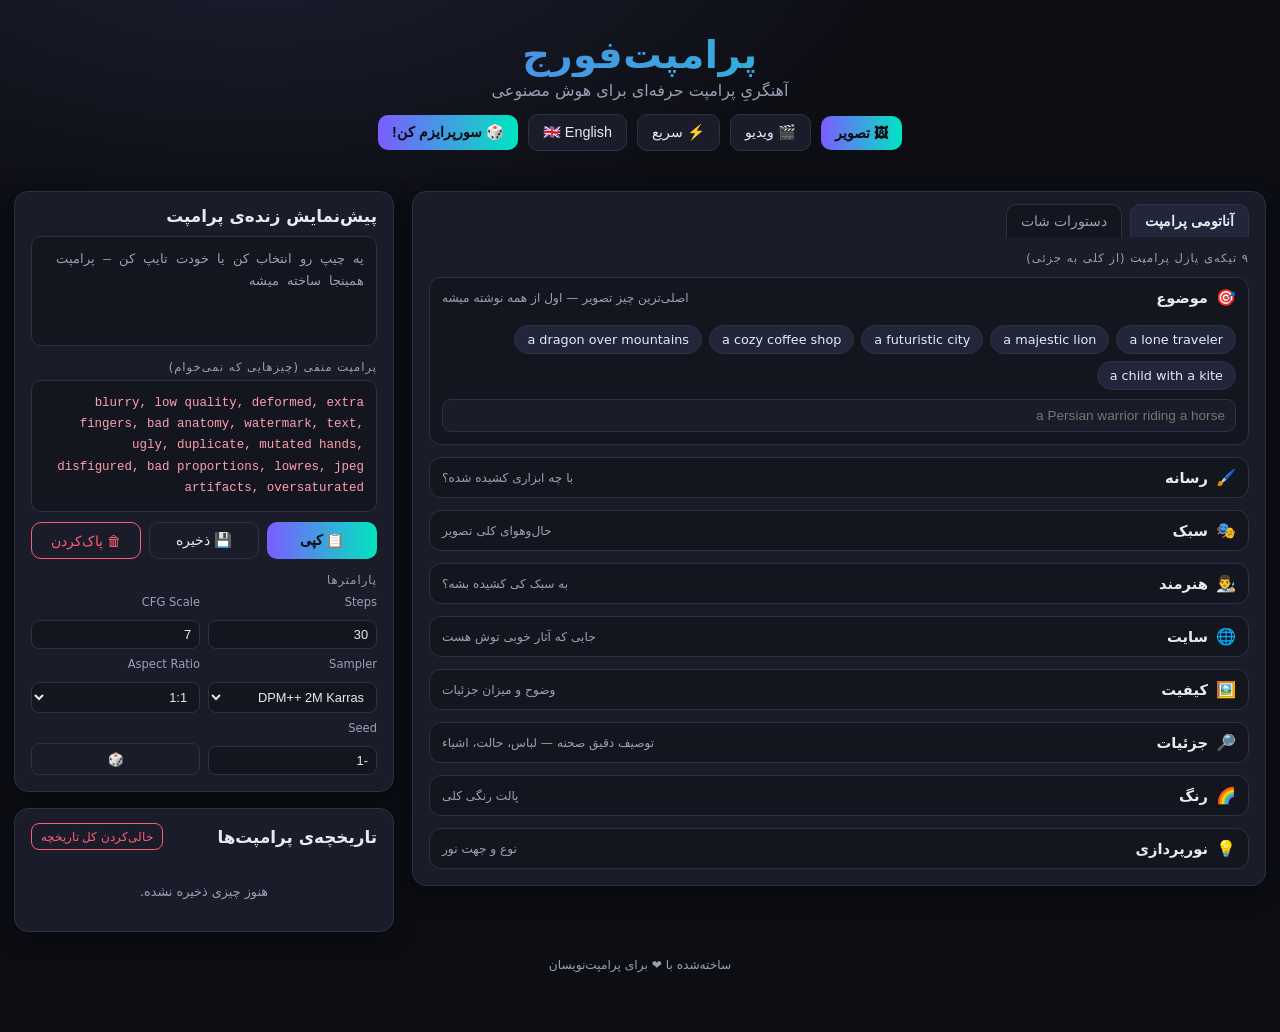
<file: index.html>
<!DOCTYPE html>
<html lang="fa" dir="rtl">
<head>
<meta charset="UTF-8">
<meta name="viewport" content="width=device-width, initial-scale=1.0">
<title>Prompt-Forge | آهنگری پرامپت</title>
<link rel="stylesheet" href="style.css">
</head>
<body class="rtl">
<div class="wrap">

  <header>
    <div class="logo" data-i="title">پرامپت‌فورج</div>
    <div class="sub" data-i="sub">آهنگریِ پرامپت حرفه‌ای برای هوش مصنوعی</div>
    <div class="topbar">
      <button class="btn modebtn on" id="modeImg" data-i="modeImg">🖼 تصویر</button>
      <button class="btn modebtn" id="modeVid" data-i="modeVid">🎬 ویدیو</button>
      <button class="btn modebtn" id="modeFast" data-i="modeFast">⚡ سریع</button>
      <button class="btn" id="btnLang">🇬🇧 English</button>
      <button class="btn primary" id="btnSurprise" data-i="surprise">🎲 سورپرایزم کن!</button>
    </div>
  </header>

  <main>
    <!-- ============ LEFT: builders ============ -->
    <section class="panel">
      <div class="tabs">
        <button class="tab on" id="tabAnatomy" data-i="tabAnatomy">آناتومی پرامپت</button>
        <button class="tab" id="tabShot" data-i="tabShot">دستورات شات</button>
      </div>

      <!-- anatomy -->
      <div class="panel-b" id="pageAnatomy">
        <div class="label" data-i="anatomyTitle">۹ تیکه‌ی پازل پرامپت (از کلی به جزئی)</div>
        <div id="anatomyList"></div>
      </div>

      <!-- shot commands -->
      <div class="panel-b" id="pageShot" style="display:none">
        <div class="label" data-i="shotTitle">۹۹ دستور حرفه‌ای دوربین و افکت</div>
        <div id="shotList"></div>
      </div>
    </section>

    <!-- ============ RIGHT: output ============ -->
    <aside class="sticky">
      <div class="panel">
        <div class="panel-h"><span data-i="preview">پیش‌نمایش زنده‌ی پرامپت</span></div>
        <div class="panel-b">
          <div class="out" id="outMain">...</div>

          <div class="label" data-i="negative">پرامپت منفی (چیزهایی که نمی‌خوام)</div>
          <div class="out neg" id="outNeg">...</div>

          <div class="row">
            <button class="btn primary" id="btnCopy" data-i="copy">📋 کپی</button>
            <button class="btn" id="btnSave" data-i="save">💾 ذخیره</button>
            <button class="btn danger" id="btnClear" data-i="clear">🗑 پاک‌کردن</button>
          </div>

          <div class="label" data-i="params">پارامترها</div>
          <div class="prow">
            <label data-i="steps">Steps</label>
            <label data-i="cfg">CFG Scale</label>
            <input id="pSteps" type="number" value="30" min="1" max="150">
            <input id="pCfg" type="number" value="7" min="1" max="30" step="0.5">
            <label data-i="sampler">Sampler</label>
            <label data-i="ar">Aspect Ratio</label>
            <select id="pSampler"></select>
            <select id="pAr"></select>
            <label data-i="seed">Seed</label>
            <label></label>
            <input id="pSeed" type="number" value="-1" min="-1">
            <button class="btn small" id="btnSeed">🎲</button>
          </div>
        </div>
      </div>

      <div class="panel" style="margin-top:16px">
        <div class="panel-h"><span data-i="history">تاریخچه‌ی پرامپت‌ها</span>
          <button class="btn small danger" id="btnHistClear" data-i="emptyHistory" style="margin-inline-start:auto">خالی‌کردن کل تاریخچه</button>
        </div>
        <div class="panel-b">
          <div class="hist" id="histList"></div>
        </div>
      </div>
    </aside>
  </main>

  <footer data-i="footer">ساخته‌شده با ❤ برای پرامپت‌نویسان</footer>
</div>

<div class="toast" id="toast">✅</div>

<script src="data.js"></script>
<script src="app.js"></script>
</body>
</html>
</file>
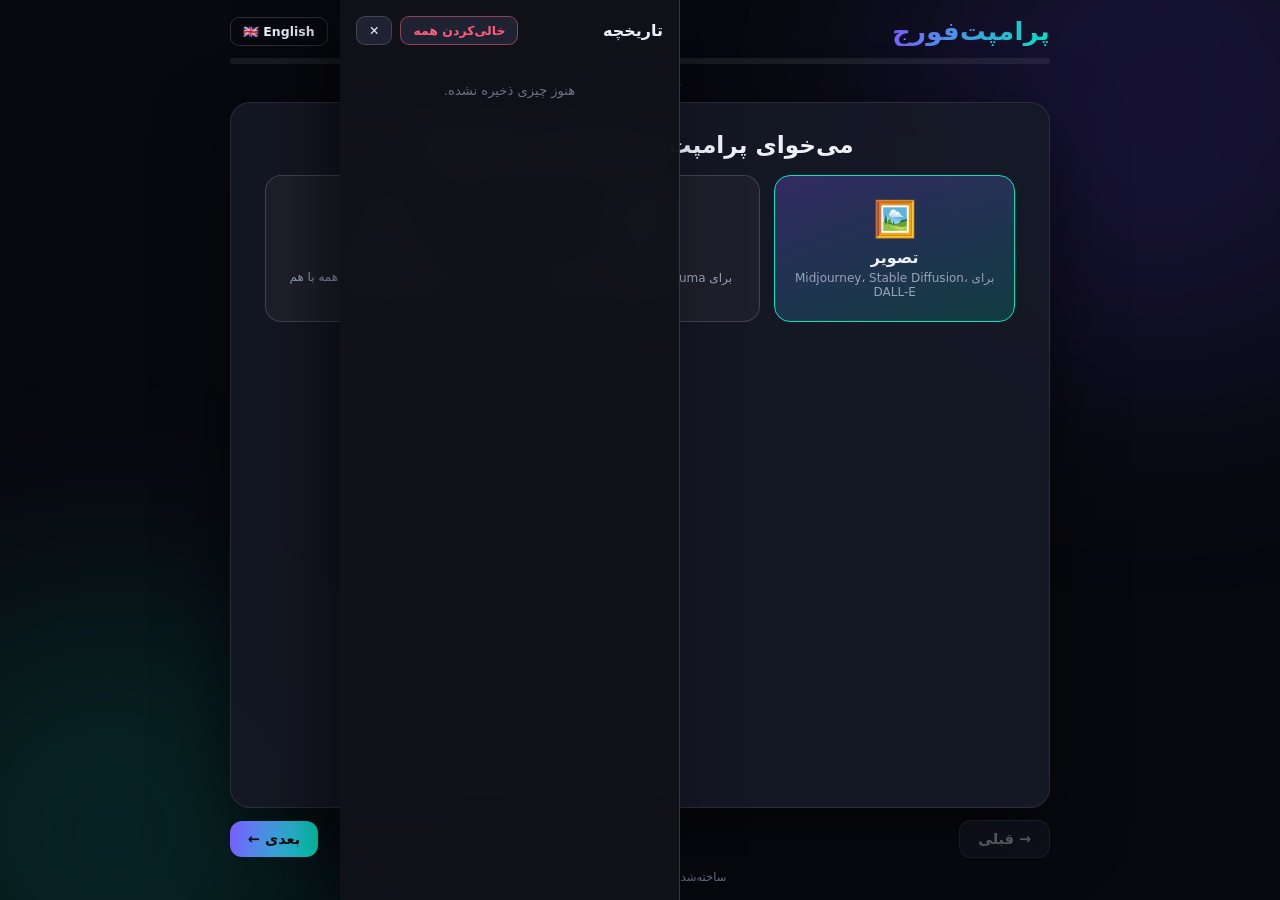
<file: backups/v2.1/index.html>
<!DOCTYPE html>
<html lang="fa" dir="rtl">
<head>
<meta charset="UTF-8">
<meta name="viewport" content="width=device-width, initial-scale=1.0">
<title>Prompt-Forge | آهنگری پرامپت</title>
<link rel="stylesheet" href="style.css">
</head>
<body class="rtl">
<div class="app">

  <!-- ===== top bar ===== -->
  <header>
    <div class="logo" data-i="title">پرامپت‌فورج</div>
    <button class="btn ghost small" id="btnLang">🇬🇧 English</button>
  </header>

  <!-- ===== progress bar ===== -->
  <div class="prog" id="prog">
    <div class="prog-fill" id="progFill"></div>
  </div>
  <div class="prog-label" id="progLabel"></div>

  <!-- ===== the single wizard screen ===== -->
  <main class="card" id="screen">
    <!-- filled by app.js -->
  </main>

  <!-- ===== nav buttons ===== -->
  <nav class="nav">
    <button class="btn" id="btnBack" data-i="back">→ قبلی</button>
    <span id="navMid"></span>
    <button class="btn primary" id="btnNext" data-i="next">بعدی ←</button>
  </nav>

  <footer data-i="footer">ساخته‌شده با ❤ برای پرامپت‌نویسان</footer>
</div>

<!-- ===== history drawer ===== -->
<aside class="drawer" id="drawer">
  <div class="drawer-h">
    <span data-i="history">تاریخچه</span>
    <button class="btn small danger" id="btnHistClear" data-i="emptyHistory">خالی‌کردن همه</button>
    <button class="btn small" id="drawerClose">✕</button>
  </div>
  <div class="hist" id="histList"></div>
</aside>

<div class="toast" id="toast">✅</div>

<script src="data.js"></script>
<script src="app.js"></script>
</body>
</html>
</file>
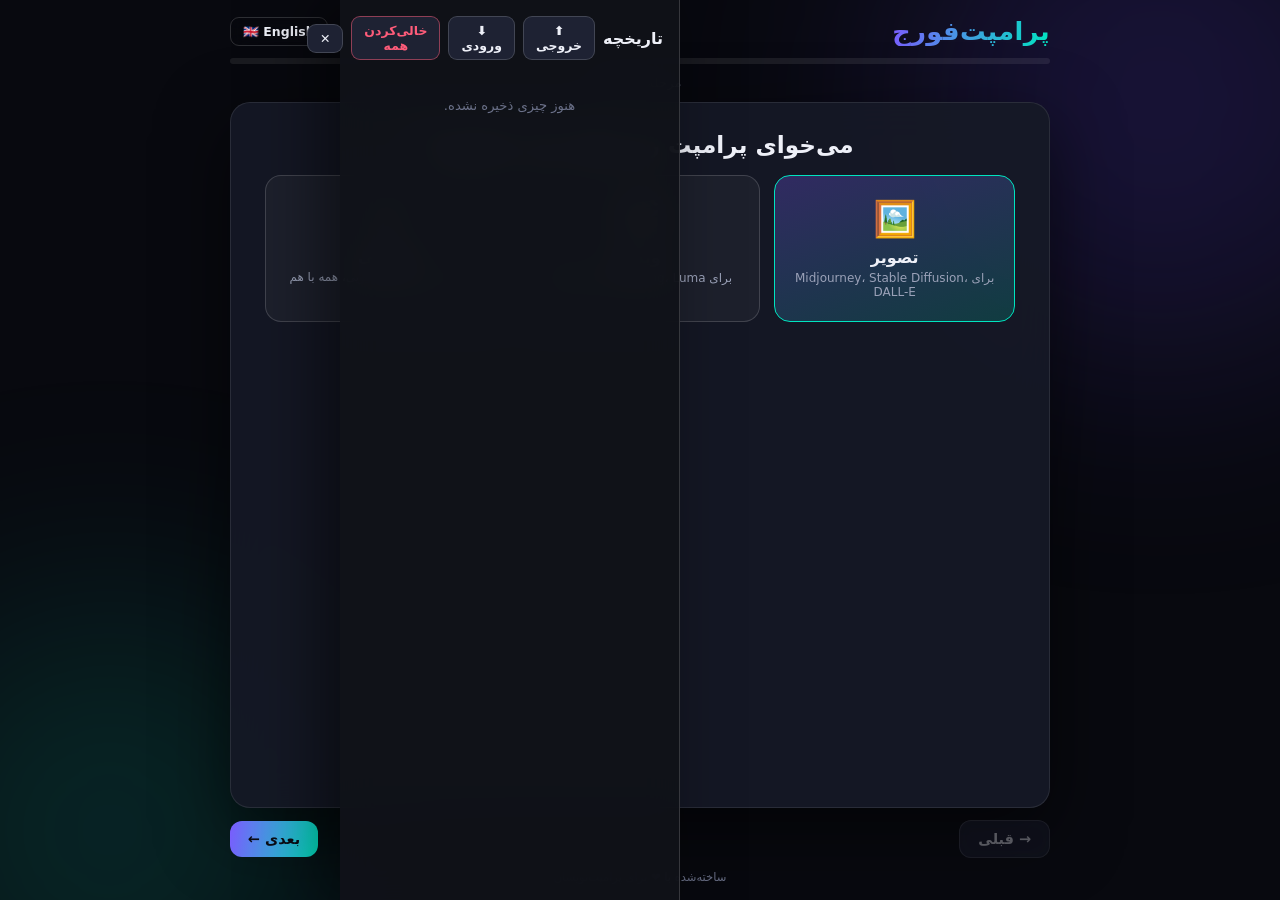
<file: backups/v3.1-fix/index.html>
<!DOCTYPE html>
<html lang="fa" dir="rtl">
<head>
<meta charset="UTF-8">
<meta name="viewport" content="width=device-width, initial-scale=1.0">
<title>Prompt-Forge | آهنگری پرامپت</title>
<link rel="stylesheet" href="style.css">
</head>
<body class="rtl">
<div class="app">

  <!-- ===== top bar ===== -->
  <header>
    <div class="logo" data-i="title">پرامپت‌فورج</div>
    <button class="btn ghost small" id="btnLang">🇬🇧 English</button>
  </header>

  <!-- ===== progress bar ===== -->
  <div class="prog" id="prog">
    <div class="prog-fill" id="progFill"></div>
  </div>
  <div class="prog-label" id="progLabel"></div>

  <!-- ===== the single wizard screen ===== -->
  <main class="card" id="screen">
    <!-- filled by app.js -->
  </main>

  <!-- ===== nav buttons ===== -->
  <nav class="nav">
    <button class="btn" id="btnBack" data-i="back">→ قبلی</button>
    <span id="navMid"></span>
    <button class="btn primary" id="btnNext" data-i="next">بعدی ←</button>
  </nav>

  <footer data-i="footer">ساخته‌شده با ❤ برای پرامپت‌نویسان</footer>
</div>

<!-- ===== history drawer ===== -->
<aside class="drawer" id="drawer">
  <div class="drawer-h">
    <span data-i="history">تاریخچه</span>
    <button class="btn small" id="btnExport">⬆️ خروجی</button>
    <button class="btn small" id="btnImport">⬇️ ورودی</button>
    <button class="btn small danger" id="btnHistClear" data-i="emptyHistory">خالی‌کردن همه</button>
    <button class="btn small" id="drawerClose">✕</button>
  </div>
  <div class="hist" id="histList"></div>
</aside>

<input type="file" id="importFile" accept=".json" style="display:none">

<div class="toast" id="toast">✅</div>

<script src="data.js"></script>
<script src="app.js"></script>
</body>
</html>
</file>
<file: style.css>
/* ============================================================
   PROMPT-FORGE  |  Styles + 99 live CSS preview animations
   ============================================================ */
:root{
  --bg:#0d0e14; --bg2:#14161f; --card:#1a1d29; --card2:#22263a;
  --line:#2c3145; --txt:#e8eaf2; --mut:#9aa0b4;
  --acc:#7c5cff; --acc2:#00e5c0; --warn:#ffb547; --bad:#ff5c7a;
  --r:14px; --shadow:0 8px 24px rgba(0,0,0,.45);
}
*{box-sizing:border-box;margin:0;padding:0}
html{scroll-behavior:smooth}
body{
  background:radial-gradient(1200px 600px at 20% -10%,#1c1f31 0%,var(--bg) 55%) fixed,var(--bg);
  color:var(--txt);font-family:'Segoe UI',system-ui,-apple-system,sans-serif;
  min-height:100vh;padding:18px 14px 60px;
}
body.rtl{direction:rtl} body.ltr{direction:ltr}
.wrap{max-width:1280px;margin:0 auto}

/* ---------- header ---------- */
header{text-align:center;padding:14px 0 22px}
.logo{font-size:2.4rem;font-weight:800;letter-spacing:.5px;
  background:linear-gradient(90deg,var(--acc),var(--acc2));
  -webkit-background-clip:text;background-clip:text;color:transparent}
.sub{color:var(--mut);margin-top:4px}
.topbar{display:flex;flex-wrap:wrap;gap:10px;justify-content:center;align-items:center;margin-top:14px}
.btn{cursor:pointer;border:1px solid var(--line);background:var(--card);color:var(--txt);
  border-radius:10px;padding:9px 14px;font-size:.9rem;transition:.18s}
.btn:hover{border-color:var(--acc);transform:translateY(-1px)}
.btn.primary{background:linear-gradient(90deg,var(--acc),var(--acc2));border:none;color:#0b0c12;font-weight:700}
.btn.danger{border-color:var(--bad);color:var(--bad)}
.btn.small{padding:5px 9px;font-size:.78rem;border-radius:8px}
.modebtn.on{background:linear-gradient(90deg,var(--acc),var(--acc2));color:#0b0c12;font-weight:700;border:none}

/* ---------- layout ---------- */
main{display:grid;grid-template-columns:1fr 380px;gap:18px;margin-top:18px;align-items:start}
@media(max-width:1000px){main{grid-template-columns:1fr}}
.panel{background:var(--card);border:1px solid var(--line);border-radius:var(--r);box-shadow:var(--shadow)}
.panel-h{padding:14px 16px 10px;font-size:1.05rem;font-weight:700;display:flex;gap:8px;align-items:center}
.panel-b{padding:0 16px 16px}
.tabs{display:flex;gap:8px;padding:12px 16px 0;flex-wrap:wrap}
.tab{cursor:pointer;padding:8px 14px;border-radius:10px 10px 0 0;border:1px solid var(--line);
  border-bottom:none;background:var(--bg2);color:var(--mut);font-size:.88rem}
.tab.on{background:var(--card2);color:var(--txt);font-weight:700}

/* ---------- anatomy sections ---------- */
.ana-sec{border:1px solid var(--line);border-radius:12px;margin-top:12px;background:var(--bg2);overflow:hidden}
.ana-head{display:flex;gap:8px;align-items:center;padding:10px 12px;cursor:pointer;user-select:none}
.ana-head b{font-size:.92rem}
.ana-head .hint{color:var(--mut);font-size:.76rem;margin-inline-start:auto}
.ana-body{padding:0 12px 12px;display:none}
.ana-sec.open .ana-body{display:block}
.chips{display:flex;flex-wrap:wrap;gap:7px;margin-top:8px}
.chip{cursor:pointer;border:1px solid var(--line);background:var(--card2);color:var(--txt);
  border-radius:20px;padding:6px 12px;font-size:.8rem;transition:.15s;position:relative}
.chip:hover{border-color:var(--acc2);transform:translateY(-1px)}
.chip.sel{background:linear-gradient(90deg,rgba(124,92,255,.35),rgba(0,229,192,.25));border-color:var(--acc2);font-weight:600}
.chip .wtag{font-size:.65rem;color:var(--warn);margin-inline-start:5px}
.ana-input{width:100%;margin-top:9px;background:var(--card);border:1px solid var(--line);color:var(--txt);
  border-radius:9px;padding:8px 10px;font-size:.85rem}
.ana-input:focus{outline:none;border-color:var(--acc)}
.wctrl{display:flex;gap:6px;margin-top:7px;align-items:center}
.wctrl span{font-size:.72rem;color:var(--mut)}

/* ---------- shot groups ---------- */
.grid{display:grid;grid-template-columns:repeat(auto-fill,minmax(230px,1fr));gap:12px;margin-top:12px}
.cmd{border:1px solid var(--line);border-radius:12px;background:var(--bg2);padding:10px;cursor:pointer;transition:.16s}
.cmd:hover{border-color:var(--acc);transform:translateY(-2px)}
.cmd.sel{border-color:var(--acc2);background:linear-gradient(160deg,rgba(124,92,255,.22),rgba(0,229,192,.12))}
.cmd-top{display:flex;justify-content:space-between;align-items:center;gap:8px}
.cmd b{font-size:.85rem;font-family:Consolas,monospace;color:var(--acc2)}
.cmd .ck{font-size:.9rem}
.cmd p{color:var(--mut);font-size:.74rem;margin-top:5px;line-height:1.45}

/* ---------- preview box (the mini player) ---------- */
.pv{position:relative;height:74px;border-radius:9px;overflow:hidden;margin-bottom:8px;
  background:linear-gradient(160deg,#2a2f45,#171a26);border:1px solid var(--line)}
.pv .sun,.pv .moon,.pv .subj,.pv .beam,.pv .grain,.pv .grid3,.pv .blot,.pv .ring{position:absolute}
.pv .subj{width:26px;height:26px;border-radius:50% 50% 42% 42%;background:linear-gradient(#f3f0ff,#c9c3e8);
  left:50%;top:50%;transform:translate(-50%,-50%);box-shadow:0 0 10px rgba(255,255,255,.25)}
.pv .sun{width:16px;height:16px;border-radius:50%;background:radial-gradient(#ffd479,#ff9d3c);
  right:16px;top:12px;box-shadow:0 0 14px #ffb547aa}
.pv .moon{width:14px;height:14px;border-radius:50%;background:radial-gradient(#dbe6ff,#8fb3ff);
  right:16px;top:12px;box-shadow:0 0 12px #8fb3ffaa}
.pv .beam{width:120%;height:140%;left:-10%;top:-20%;
  background:linear-gradient(100deg,transparent 40%,rgba(255,220,150,.28) 50%,transparent 60%)}
.pv .grain{inset:0;opacity:.14;pointer-events:none;
  background-image:repeating-radial-gradient(circle at 30% 40%,#fff 0 1px,transparent 1px 3px)}
.pv .grid3{inset:0;pointer-events:none;
  background:linear-gradient(#fff2 1px,transparent 1px) 0 0/100% 33.3%,
             linear-gradient(90deg,#fff2 1px,transparent 1px) 0 0/33.3% 100%;opacity:0}
.pv .blot{inset:0;pointer-events:none}
.pv .ring{inset:0;border-radius:50%;pointer-events:none;box-shadow:inset 0 0 18px 6px #0009}

/* ---------- per-command animations ---------- */
/* g1 camera & movement */
.a-cinematic .subj{animation:pvScale 4s ease-in-out infinite alternate}
.a-cinematic::after{content:'';position:absolute;inset:0 0 28% 0;border-bottom:2px solid #0008;animation:pvFade 2s linear infinite alternate}
.a-droneview .subj{animation:pvDrone 5s ease-in-out infinite alternate}
@keyframes pvDrone{from{transform:translate(-50%,-30%) scale(.55)}to{transform:translate(-50%,-70%) scale(1.15)}}
.a-closeup .subj{animation:pvScale 3s ease-in-out infinite alternate}
@keyframes pvScale{from{transform:translate(-50%,-50%) scale(.5)}to{transform:translate(-50%,-50%) scale(1.35)}}
.a-wideangle .subj{animation:pvWide 4s ease-in-out infinite alternate}
@keyframes pvWide{from{transform:translate(-50%,-50%) scale(1.2)}to{transform:translate(-50%,-50%) scale(.4)}}
.a-orbit .subj{animation:pvOrbit 4s linear infinite}
@keyframes pvOrbit{from{transform:rotate(0) translateX(20px) rotate(0)}to{transform:rotate(360deg) translateX(20px) rotate(-360deg)}}
.a-dollyin .subj{animation:pvDollyIn 3.5s ease-in-out infinite alternate}
@keyframes pvDollyIn{from{transform:translate(-50%,-50%) scale(.45)}to{transform:translate(-50%,-50%) scale(1.5)}}
.a-dollyout .subj{animation:pvDollyOut 3.5s ease-in-out infinite alternate}
@keyframes pvDollyOut{from{transform:translate(-50%,-50%) scale(1.5)}to{transform:translate(-50%,-50%) scale(.4)}}
.a-tracking .subj{animation:pvTrack 3s ease-in-out infinite alternate}
@keyframes pvTrack{from{left:18%}to{left:82%}}
.a-slowmotion .subj{animation:pvScale 7s ease-in-out infinite alternate}
.a-timelapse{animation:pvTime 3s linear infinite}
@keyframes pvTime{0%{filter:hue-rotate(0)}100%{filter:hue-rotate(360deg)}}
.a-hyperlapse .subj{animation:pvTrack 1.1s ease-in-out infinite alternate}
.a-hyperlapse{animation:pvShake .35s linear infinite}
@keyframes pvShake{0%,100%{transform:translate(0,0)}25%{transform:translate(2px,-2px)}50%{transform:translate(-2px,2px)}75%{transform:translate(2px,2px)}}

/* g2 angles */
.a-lowangle{animation:pvLow 4s ease-in-out infinite alternate}
@keyframes pvLow{from{transform:perspective(200px) rotateX(0)}to{transform:perspective(200px) rotateX(14deg)}}
.a-highangle{animation:pvHigh 4s ease-in-out infinite alternate}
@keyframes pvHigh{from{transform:perspective(200px) rotateX(0)}to{transform:perspective(200px) rotateX(-14deg)}}
.a-overhead{animation:pvOver 4s ease-in-out infinite alternate}
@keyframes pvOver{from{transform:perspective(240px) rotateX(0) scale(1)}to{transform:perspective(240px) rotateX(42deg) scale(1.1)}}
.a-pov .subj{animation:pvShake .8s linear infinite}
.a-pOV,.a-pov{animation:pvShake .8s linear infinite}
.a-OTS .subj{left:72%}
.a-OTS::before{content:'';position:absolute;left:8%;top:30%;width:16%;height:60%;border-radius:8px;background:#0d0e14d9}
.a-establishing{animation:pvWide 4s ease-in-out infinite alternate}
.a-rackfocus .subj{animation:pvRack 3s ease-in-out infinite alternate}
@keyframes pvRack{0%,100%{filter:blur(0)}50%{filter:blur(4px)}}
.a-handheld{animation:pvShake .5s linear infinite}
.a-steadicam .subj{animation:pvTrack 5s ease-in-out infinite alternate}
.a-craneup{animation:pvCraneUp 4s ease-in-out infinite alternate}
@keyframes pvCraneUp{from{transform:translateY(18px)}to{transform:translateY(-18px)}}
.a-cranedown{animation:pvCraneUp 4s ease-in-out infinite alternate-reverse}

/* g3 motion & action */
.a-running .subj{animation:pvTrack 1.4s ease-in-out infinite alternate}
.a-running{animation:pvShake .3s linear infinite}
.a-walking .subj{animation:pvWalk 1.6s ease-in-out infinite alternate}
@keyframes pvWalk{0%,100%{left:50%;top:52%}50%{left:50%;top:46%}}
.a-turnaround .subj{animation:pvSpin 3s linear infinite}
@keyframes pvSpin{from{transform:translate(-50%,-50%) rotateY(0)}to{transform:translate(-50%,-50%) rotateY(360deg)}}
.a-reveal .subj{animation:pvReveal 3s ease-out infinite}
@keyframes pvReveal{0%{opacity:0;transform:translate(-50%,-50%) scale(.6)}100%{opacity:1;transform:translate(-50%,-50%) scale(1)}}
.a-entrance .subj{animation:pvEntrance 3s ease-out infinite}
@keyframes pvEntrance{0%{left:0%;opacity:0}30%{opacity:1}100%{left:50%}}
.a-exit .subj{animation:pvExit 3s ease-in infinite}
@keyframes pvExit{0%{left:50%}70%{opacity:1}100%{left:100%;opacity:0}}
.a-freeze .subj{animation:pvFreeze 3s linear infinite}
@keyframes pvFreeze{0%{left:20%}45%{left:50%}50%,100%{left:50%;filter:saturate(1.6) brightness(1.2)}}
.a-speedramp .subj{animation:pvSpeed 3s ease-in-out infinite}
@keyframes pvSpeed{0%{left:20%}40%{left:50%}60%{left:85%}100%{left:50%}}
.a-bullettime .subj{animation:pvOrbit 9s linear infinite}
.a-bullettime{animation:pvTime 6s linear infinite}
.a-floating .subj{animation:pvFloat 3s ease-in-out infinite alternate}
@keyframes pvFloat{from{transform:translate(-50%,-40%)}to{transform:translate(-50%,-60%)}}
.a-falling .subj{animation:pvFall 2.4s ease-in infinite}
@keyframes pvFall{0%{top:10%;opacity:0}20%{opacity:1}80%{opacity:1}100%{top:90%;opacity:0}}

/* g4 lighting */
.a-goldenhour .blot{background:radial-gradient(circle at 70% 30%,#ffcf7a55,transparent 65%);animation:pvFade 3s linear infinite alternate}
.a-bluehour .blot{background:radial-gradient(circle at 70% 30%,#5f8fff55,transparent 65%);animation:pvFade 3s linear infinite alternate}
.a-neonlight{animation:pvNeon 1.6s ease-in-out infinite alternate}
@keyframes pvNeon{from{box-shadow:inset 0 0 22px #ff2d9555}to{box-shadow:inset 0 0 34px #00e5c099}}
.a-moody .blot{background:radial-gradient(circle at 50% 50%,transparent 20%,#000a 75%);animation:pvFade 3s linear infinite alternate}
.a-softlight .blot{background:radial-gradient(circle at 50% 50%,#ffffff44,transparent 70%);animation:pvFade 3s linear infinite alternate}
.a-rimlight .subj{animation:pvRim 2s ease-in-out infinite alternate}
@keyframes pvRim{from{box-shadow:0 0 2px #fff6}to{box-shadow:0 0 16px 3px #ffcf7acc}}
.a-silhouette .subj{animation:pvSil 3s ease-in-out infinite alternate}
@keyframes pvSil{from{background:#0d0e14;box-shadow:none}to{background:#0d0e14;box-shadow:0 0 18px 4px #ff9d3c88}}
.a-spotlight .blot{background:radial-gradient(circle at 50% 45%,#fff8 0 14%,transparent 30%);animation:pvFade 2.4s linear infinite alternate}
.a-volumetric .beam{animation:pvBeam 3s ease-in-out infinite alternate}
@keyframes pvBeam{from{transform:translateX(-14px);opacity:.4}to{transform:translateX(14px);opacity:.9}}
.a-backlight .subj{animation:pvBack 2.4s ease-in-out infinite alternate}
@keyframes pvBack{from{box-shadow:0 0 4px #fff3}to{box-shadow:0 0 26px 8px #ffffffaa}}
.a-nightscene .blot{background:linear-gradient(#0b1026cc,#0d0e14dd);animation:pvFade 3s linear infinite alternate}
.a-nightscene .moon{display:block}
.a-goldenhour .sun,.a-bluehour .moon{display:block}
.pv .sun,.pv .moon{display:none}
.a-nightscene .sun{display:none}

/* g5 composition */
.a-wide .subj{animation:pvWide 4s ease-in-out infinite alternate}
.a-tight .subj{animation:pvScale 3s ease-in-out infinite alternate}
.a-minimal .subj{animation:pvMinimal 3s ease-in-out infinite alternate}
@keyframes pvMinimal{from{transform:translate(-50%,-50%) scale(1)}to{transform:translate(-50%,-50%) scale(.7)}}
.a-minimal .blot{animation:pvFade 3s linear infinite alternate;background:#14161f99}
.a-leadinglines::before{content:'';position:absolute;inset:0;
  background:repeating-linear-gradient(75deg,#fff2 0 2px,transparent 2px 12px);animation:pvFade 2.5s linear infinite alternate}
.a-ruleofthirds .grid3{animation:pvFade 2s linear infinite alternate;opacity:1}
.a-symmetry{animation:pvSym 4s ease-in-out infinite alternate}
@keyframes pvSym{from{transform:scaleX(-1)}to{transform:scaleX(1)}}
.a-foreground::before{content:'';position:absolute;left:-4%;top:35%;width:34%;height:65%;border-radius:10px;
  background:#0d0e14cc;filter:blur(3px);animation:pvFade 3s linear infinite alternate}
.a-framewithinframe::after{content:'';position:absolute;inset:6px;border:2px solid #fffc;animation:pvFade 2.5s linear infinite alternate}
.a-diagonal{animation:pvDiag 4s ease-in-out infinite alternate}
@keyframes pvDiag{from{transform:rotate(0)}to{transform:rotate(10deg)}}
.a-centered .subj{animation:pvRim 2s ease-in-out infinite alternate}
.a-negativespace .subj{animation:pvNeg 4s ease-in-out infinite alternate}
@keyframes pvNeg{from{left:50%;transform:translate(-50%,-50%) scale(1)}to{left:78%;transform:translate(-50%,-50%) scale(.5)}}

/* g6 camera effects */
.a-motionblur .subj{animation:pvTrack 1.2s linear infinite alternate}
.a-motionblur{animation:pvMB .5s linear infinite alternate}
@keyframes pvMB{from{filter:blur(0)}to{filter:blur(2.5px)}}
.a-zoomblur{animation:pvZoom 1.6s ease-in-out infinite alternate}
@keyframes pvZoom{from{transform:scale(1);filter:blur(0)}to{transform:scale(1.12);filter:blur(2px)}}
.a-bokeh .blot{background-image:radial-gradient(#fff6 0 3px,transparent 4px),radial-gradient(#ffcf7a88 0 4px,transparent 5px);
  background-size:22px 22px,34px 34px;background-position:0 0,10px 12px;filter:blur(2px);animation:pvFade 2.5s linear infinite alternate}
.a-lensflare .beam{background:linear-gradient(100deg,transparent 42%,#ff9d3c66 50%,#ffffff66 52%,transparent 60%);animation:pvBeam 2.6s ease-in-out infinite alternate}
.a-vignette .ring{animation:pvFade 2.5s linear infinite alternate}
.a-splittone .blot{background:linear-gradient(115deg,#ff9d3c55 50%,#00e5c055 50%);animation:pvFade 3s linear infinite alternate}
.a-monochrome{animation:pvBW 3s ease-in-out infinite alternate}
@keyframes pvBW{from{filter:saturate(1)}to{filter:saturate(0)}}
.a-radialblur{animation:pvRad 1.6s linear infinite}
@keyframes pvRad{from{transform:rotate(0) scale(1)}to{transform:rotate(360deg) scale(1.05)}}
.a-prism .subj{animation:pvPrism 2s ease-in-out infinite alternate}
@keyframes pvPrism{from{text-shadow:-3px 0 #ff2d95,3px 0 #00e5c0}to{text-shadow:3px 0 #ff2d95,-3px 0 #00e5c0}}
.a-glitch{animation:pvGlitch .6s steps(2) infinite}
@keyframes pvGlitch{0%{clip-path:inset(0 0 0 0);transform:translate(0)}50%{clip-path:inset(30% 0 40% 0);transform:translate(3px)}100%{clip-path:inset(60% 0 10% 0);transform:translate(-3px)}}
.a-filmgrain .grain{animation:pvGrain .5s steps(3) infinite}
@keyframes pvGrain{from{opacity:.08}to{opacity:.2}}

/* g7 focus & dof */
.a-macro .subj{animation:pvScale 3s ease-in-out infinite alternate}
.a-shallowdepth .subj{animation:pvShallow 3s ease-in-out infinite alternate}
@keyframes pvShallow{from{box-shadow:0 0 0 12px #14161f00}to{box-shadow:0 0 0 22px #14161f88}}
.a-deepfocus .subj{animation:pvDeep 3s ease-in-out infinite alternate}
@keyframes pvDeep{from{filter:blur(2px)}to{filter:blur(0)}}
.a-selectivefocus .subj{animation:pvDeep 3s ease-in-out infinite alternate}
.a-selectivefocus .blot{background:#14161f88;filter:blur(1px);animation:pvFade 3s linear infinite alternate}
.a-eyefocus .subj{animation:pvEye 3s ease-in-out infinite alternate}
@keyframes pvEye{from{transform:translate(-50%,-50%) scale(1)}to{transform:translate(-50%,-58%) scale(1.5)}}
.a-centerfocus .ring{animation:pvShallow 3s ease-in-out infinite alternate}
.a-tunnelfocus .blot{background:radial-gradient(circle,transparent 22%,#0d0e14ee 60%);animation:pvFade 3s linear infinite alternate}
.a-focusstack .subj{animation:pvStack 2.5s ease-in-out infinite}
@keyframes pvStack{0%,100%{filter:blur(0)}25%{filter:blur(3px)}50%{filter:blur(0)}75%{filter:blur(1.5px)}}
.a-dropfocus .subj{animation:pvDrop 3s ease-in infinite}
@keyframes pvDrop{0%{top:10%;transform:translate(-50%,0) scale(.5)}70%{top:55%;transform:translate(-50%,-50%) scale(1.2)}100%{top:55%;transform:translate(-50%,-50%) scale(1)}}
.a-manualfocus .subj{animation:pvStack 2s ease-in-out infinite}
.a-bokehshape .blot{background-image:radial-gradient(#ffcf7aaa 0 5px,transparent 6px);background-size:26px 26px;
  filter:blur(1px);animation:pvFade 2.5s linear infinite alternate}

/* g8 color grading */
.a-warm .blot{background:#ff9d3c33;animation:pvFade 3s linear infinite alternate}
.a-cool .blot{background:#5f8fff33;animation:pvFade 3s linear infinite alternate}
.a-contrast{animation:pvContrast 2.5s ease-in-out infinite alternate}
@keyframes pvContrast{from{filter:contrast(1)}to{filter:contrast(1.6)}}
.a-exposure{animation:pvExpo 2.5s ease-in-out infinite alternate}
@keyframes pvExpo{from{filter:brightness(.75)}to{filter:brightness(1.25)}}
.a-saturation{animation:pvSat 2.5s ease-in-out infinite alternate}
@keyframes pvSat{from{filter:saturate(.5)}to{filter:saturate(1.7)}}
.a-desaturate{animation:pvBW 3s ease-in-out infinite alternate}
.a-cinematicgrade .blot{background:linear-gradient(120deg,#0099aa33,#ff7a1a33);animation:pvFade 3s linear infinite alternate}
.a-tealorange .blot{background:linear-gradient(115deg,#00b3cc55 50%,#ff8a1f55 50%);animation:pvFade 3s linear infinite alternate}
.a-vibrant{animation:pvSat 2s ease-in-out infinite alternate}
.a-bw{animation:pvBW 2.5s ease-in-out infinite alternate}
.a-neon .blot{background:linear-gradient(120deg,#ff2d9533,#00e5c033);animation:pvNeon 1.8s ease-in-out infinite alternate}

/* g9 portrait */
.a-portrait .subj{animation:pvScale 4s ease-in-out infinite alternate}
.a-beauty .subj{animation:pvBack 3s ease-in-out infinite alternate}
.a-portrait .blot,.a-beauty .blot{background:radial-gradient(circle at 50% 45%,#ffffff33,transparent 65%);animation:pvFade 3s linear infinite alternate}
.a-backgroundblur .blot{background:#14161f99;filter:blur(2px);animation:pvFade 3s linear infinite alternate}
.a-sharpfocus .subj{animation:pvRim 2s ease-in-out infinite alternate}
.a-monotone{animation:pvBW 3s ease-in-out infinite alternate}
.a-lowkey .blot{background:radial-gradient(circle at 50% 50%,transparent 12%,#000c 70%);animation:pvFade 3s linear infinite alternate}
.a-highkey .blot{background:radial-gradient(circle at 50% 50%,#ffffff66,transparent 70%);animation:pvFade 3s linear infinite alternate}
.a-fullbody .subj{border-radius:40% 40% 10% 10%;height:34px;animation:pvWide 4s ease-in-out infinite alternate}
.a-candid{animation:pvShake 1.4s linear infinite}
.a-candid .subj{animation:pvWalk 1.6s ease-in-out infinite alternate}

@keyframes pvFade{from{opacity:.25}to{opacity:1}}

/* ---------- right column ---------- */
.sticky{position:sticky;top:16px}
.out{background:var(--bg2);border:1px solid var(--line);border-radius:10px;padding:12px;
  font-family:Consolas,monospace;font-size:.82rem;line-height:1.7;min-height:110px;white-space:pre-wrap;word-break:break-word}
.out.neg{color:#ff9fb2;min-height:60px;font-size:.78rem}
.label{font-size:.72rem;color:var(--mut);text-transform:uppercase;letter-spacing:1px;margin:14px 0 6px}
.row{display:flex;gap:8px;flex-wrap:wrap;margin-top:10px}
.row .btn{flex:1;min-width:110px}
.prow{display:grid;grid-template-columns:1fr 1fr;gap:8px;margin-top:8px}
.prow label{font-size:.72rem;color:var(--mut)}
.prow select,.prow input{width:100%;background:var(--bg2);border:1px solid var(--line);color:var(--txt);
  border-radius:8px;padding:6px 8px;font-size:.8rem;margin-top:3px}
.hist{margin-top:8px;display:flex;flex-direction:column;gap:8px;max-height:340px;overflow:auto}
.hitem{background:var(--bg2);border:1px solid var(--line);border-radius:10px;padding:9px 10px;font-size:.78rem}
.hitem .txt{font-family:Consolas,monospace;color:var(--txt);line-height:1.5;
  display:-webkit-box;-webkit-line-clamp:3;-webkit-box-orient:vertical;overflow:hidden}
.hitem .meta{display:flex;justify-content:space-between;align-items:center;margin-top:6px}
.hitem .meta time{color:var(--mut);font-size:.68rem}
.empty{color:var(--mut);font-size:.8rem;text-align:center;padding:16px 4px}
.toast{position:fixed;bottom:22px;left:50%;transform:translateX(-50%) translateY(80px);
  background:linear-gradient(90deg,var(--acc),var(--acc2));color:#0b0c12;font-weight:700;
  padding:11px 22px;border-radius:30px;box-shadow:var(--shadow);transition:.3s;z-index:99;opacity:0}
.toast.show{transform:translateX(-50%) translateY(0);opacity:1}
footer{text-align:center;color:var(--mut);font-size:.76rem;margin-top:26px}
.hl{color:var(--acc2)}
</file>
<file: backups/v2.1/style.css>
/* ============================================================
   PROMPT-FORGE v2  |  Wizard UI — premium, no page scroll
   ============================================================ */
:root{
  --bg:#08090f; --card:rgba(22,25,38,.92); --card2:#1e2233;
  --line:rgba(255,255,255,.09); --line2:rgba(255,255,255,.16);
  --txt:#eef0f8; --mut:#9aa1b8; --mut2:#6b7189;
  --acc1:#7c5cff; --acc2:#00e5c0; --warn:#ffc46b; --bad:#ff5c7a;
  --r:20px; --shadow:0 24px 70px rgba(0,0,0,.55);
}
*{box-sizing:border-box;margin:0;padding:0}
html,body{height:100%}
body{
  background:var(--bg);color:var(--txt);overflow:hidden;
  font-family:'Vazirmatn','IRANSans','Segoe UI',system-ui,-apple-system,sans-serif;
  display:flex;align-items:center;justify-content:center;padding:16px;
}
body.rtl{direction:rtl} body.ltr{direction:ltr}
button{font-family:inherit}

/* ambient glow */
body::before,body::after{content:'';position:fixed;border-radius:50%;filter:blur(120px);z-index:0;pointer-events:none}
body::before{width:520px;height:520px;background:#5b3fd433;top:-160px;inset-inline-start:-140px}
body::after{width:460px;height:460px;background:#00e5c022;bottom:-160px;inset-inline-end:-120px}

.app{position:relative;z-index:1;width:100%;max-width:820px;display:flex;flex-direction:column;
  gap:12px;height:100%;max-height:900px}

/* ---------- header ---------- */
header{display:flex;align-items:center;justify-content:space-between;gap:12px}
.logo{font-size:1.6rem;font-weight:800;letter-spacing:.4px;
  background:linear-gradient(100deg,var(--acc1),var(--acc2));
  -webkit-background-clip:text;background-clip:text;color:transparent}

/* ---------- buttons ---------- */
.btn{cursor:pointer;border:1px solid var(--line2);background:var(--card2);color:var(--txt);
  border-radius:12px;padding:10px 18px;font-size:.9rem;font-weight:600;transition:.16s;
  backdrop-filter:blur(8px)}
.btn:hover{border-color:var(--acc2);transform:translateY(-1px);box-shadow:0 6px 18px rgba(0,229,192,.15)}
.btn:active{transform:translateY(0)}
.btn.primary{background:linear-gradient(100deg,var(--acc1),var(--acc2));border:none;color:#0a0c14}
.btn.ghost{background:transparent}
.btn.danger{border-color:rgba(255,92,122,.5);color:var(--bad)}
.btn.small{padding:6px 12px;font-size:.78rem;border-radius:9px}
.btn:disabled{opacity:.35;cursor:not-allowed;transform:none;box-shadow:none}

/* ---------- progress ---------- */
.prog{height:6px;background:rgba(255,255,255,.08);border-radius:99px;overflow:hidden}
.prog-fill{height:100%;width:0;border-radius:99px;
  background:linear-gradient(90deg,var(--acc1),var(--acc2));transition:width .45s cubic-bezier(.3,1,.4,1)}
.prog-label{text-align:center;font-size:.72rem;color:var(--mut);letter-spacing:1px}

/* ---------- main card ---------- */
.card{flex:1;min-height:0;background:var(--card);border:1px solid var(--line);
  border-radius:var(--r);box-shadow:var(--shadow);backdrop-filter:blur(20px);
  padding:26px 30px;display:flex;flex-direction:column;overflow:hidden;position:relative}
.card-head{text-align:center;margin-bottom:14px}
.card-head .q{font-size:1.45rem;font-weight:800;line-height:1.4}
.card-head .h{color:var(--mut);font-size:.85rem;margin-top:6px}
.card-body{flex:1;min-height:0;overflow-y:auto;overflow-x:hidden;padding-inline:4px}
.card-body::-webkit-scrollbar{width:6px}
.card-body::-webkit-scrollbar-thumb{background:var(--line2);border-radius:9px}

/* step transitions */
.card-body>*{animation:rise .4s cubic-bezier(.2,.9,.3,1)}
@keyframes rise{from{opacity:0;transform:translateY(14px)}to{opacity:1;transform:none}}

/* ---------- chips ---------- */
.chips{display:flex;flex-wrap:wrap;gap:9px;justify-content:center}
.chip{cursor:pointer;border:1px solid var(--line2);background:rgba(255,255,255,.04);color:var(--txt);
  border-radius:99px;padding:10px 18px;font-size:.9rem;transition:.16s;position:relative;user-select:none}
.chip:hover{border-color:var(--acc2);background:rgba(0,229,192,.08);transform:translateY(-2px)}
.chip.sel{background:linear-gradient(100deg,rgba(124,92,255,.3),rgba(0,229,192,.22));
  border-color:var(--acc2);font-weight:700;box-shadow:0 4px 16px rgba(0,229,192,.18)}
.chip .wtag{font-size:.7rem;color:var(--warn);margin-inline-start:6px;font-weight:700}

/* ---------- mode cards ---------- */
.modes{display:flex;gap:14px;justify-content:center;flex-wrap:wrap}
.mode{cursor:pointer;flex:1;min-width:180px;background:rgba(255,255,255,.04);border:1px solid var(--line2);
  border-radius:16px;padding:22px 16px;text-align:center;transition:.18s}
.mode:hover{border-color:var(--acc2);transform:translateY(-3px);box-shadow:0 10px 26px rgba(0,229,192,.14)}
.mode.sel{background:linear-gradient(160deg,rgba(124,92,255,.28),rgba(0,229,192,.18));border-color:var(--acc2)}
.mode .ic{font-size:2.2rem}
.mode b{display:block;margin-top:8px;font-size:1rem}
.mode span{display:block;color:var(--mut);font-size:.75rem;margin-top:4px}

/* ---------- free input ---------- */
.inputwrap{margin-top:16px;display:flex;gap:8px}
.ana-input{flex:1;background:rgba(0,0,0,.3);border:1px solid var(--line2);color:var(--txt);
  border-radius:12px;padding:11px 14px;font-size:.9rem;font-family:inherit}
.ana-input:focus{outline:none;border-color:var(--acc2);box-shadow:0 0 0 3px rgba(0,229,192,.15)}
.inputwrap .btn{white-space:nowrap}

/* ---------- weight bar ---------- */
.wbar{display:flex;align-items:center;gap:10px;justify-content:center;margin-top:14px;
  padding:10px 14px;background:rgba(255,255,255,.04);border:1px solid var(--line);border-radius:12px}
.wbar span{font-size:.8rem;color:var(--mut)}
.wval{font-size:.95rem;font-weight:800;color:var(--warn);min-width:52px;text-align:center}

/* ---------- shot grid ---------- */
.grid{display:grid;grid-template-columns:repeat(auto-fill,minmax(200px,1fr));gap:11px}
.cmd{background:rgba(255,255,255,.035);border:1px solid var(--line);border-radius:14px;
  padding:10px;cursor:pointer;transition:.16s;position:relative}
.cmd:hover{border-color:var(--acc2);transform:translateY(-2px)}
.cmd.sel{border-color:var(--acc2);background:linear-gradient(160deg,rgba(124,92,255,.22),rgba(0,229,192,.14))}
.cmd .ck{position:absolute;top:8px;inset-inline-end:10px;font-size:.85rem}
.cmd b{font-size:.82rem;font-family:Consolas,monospace;color:var(--acc2);display:block;margin-top:4px}
.cmd p{color:var(--mut);font-size:.72rem;margin-top:4px;line-height:1.45}

/* group tabs */
.gtabs{display:flex;gap:7px;flex-wrap:wrap;justify-content:center;margin-bottom:14px}
.gtab{cursor:pointer;border:1px solid var(--line);background:rgba(255,255,255,.04);color:var(--mut);
  border-radius:99px;padding:6px 13px;font-size:.78rem;transition:.15s}
.gtab.on{background:linear-gradient(100deg,var(--acc1),var(--acc2));color:#0a0c14;font-weight:700;border:none}

/* ---------- params ---------- */
.pgrid{display:grid;grid-template-columns:repeat(auto-fit,minmax(150px,1fr));gap:12px}
.pgrid label{display:block;font-size:.72rem;color:var(--mut);margin-bottom:5px;letter-spacing:.5px}
.pgrid select,.pgrid input{width:100%;background:rgba(0,0,0,.3);border:1px solid var(--line2);
  color:var(--txt);border-radius:10px;padding:9px 11px;font-size:.85rem;font-family:inherit}
.pgrid select:focus,.pgrid input:focus{outline:none;border-color:var(--acc2)}

/* ---------- final screen ---------- */
.final{display:flex;flex-direction:column;gap:14px}
.box{background:rgba(0,0,0,.32);border:1px solid var(--line);border-radius:14px;padding:14px 16px}
.box .lbl{font-size:.72rem;color:var(--mut);text-transform:uppercase;letter-spacing:1px;margin-bottom:7px;
  display:flex;align-items:center;gap:6px}
.prompt{font-family:Consolas,'Courier New',monospace;font-size:.86rem;line-height:1.75;
  color:#c9f7ec;white-space:pre-wrap;word-break:break-word}
.summary{font-size:.95rem;line-height:1.9;color:var(--txt)}
.summary b{color:var(--acc2);font-weight:700}
.negbox{border-color:rgba(255,92,122,.3)}
.negbox .lbl{color:var(--bad)}
.negbox .prompt{color:#ffb3c2;font-size:.78rem}
.btnrow{display:flex;gap:9px;flex-wrap:wrap}
.btnrow .btn{flex:1;min-width:130px}

/* ---------- history ---------- */
.drawer{position:fixed;top:0;inset-inline-end:0;height:100%;width:340px;max-width:92vw;z-index:60;
  background:#101219f2;border-inline-start:1px solid var(--line2);backdrop-filter:blur(18px);
  transform:translateX(100%);transition:transform .35s cubic-bezier(.3,1,.4,1);
  display:flex;flex-direction:column;padding:16px;box-shadow:-20px 0 60px rgba(0,0,0,.5)}
body.ltr .drawer{transform:translateX(-100%)}
.drawer.open{transform:none!important}
.drawer-h{display:flex;align-items:center;gap:8px;font-weight:800;margin-bottom:12px}
.drawer-h>span{flex:1}
.hist{flex:1;overflow-y:auto;display:flex;flex-direction:column;gap:9px}
.hitem{background:rgba(255,255,255,.04);border:1px solid var(--line);border-radius:12px;padding:10px 12px}
.hitem .txt{font-family:Consolas,monospace;font-size:.75rem;color:#c9f7ec;line-height:1.55;
  display:-webkit-box;-webkit-line-clamp:3;-webkit-box-orient:vertical;overflow:hidden}
.hitem .meta{display:flex;justify-content:space-between;align-items:center;margin-top:7px;gap:6px}
.hitem time{color:var(--mut2);font-size:.66rem}
.empty{color:var(--mut2);font-size:.82rem;text-align:center;padding:26px 8px}

/* ---------- nav ---------- */
.nav{display:flex;justify-content:space-between;align-items:center;gap:10px}
#navMid{flex:1;text-align:center;font-size:.75rem;color:var(--mut2)}

/* ---------- toast ---------- */
.toast{position:fixed;bottom:26px;left:50%;transform:translate(-50%,90px);
  background:linear-gradient(100deg,var(--acc1),var(--acc2));color:#0a0c14;font-weight:800;
  padding:12px 26px;border-radius:99px;box-shadow:var(--shadow);opacity:0;transition:.3s;z-index:99;font-size:.9rem}
.toast.show{transform:translate(-50%,0);opacity:1}

footer{text-align:center;color:var(--mut2);font-size:.72rem}

/* ---------- preview animations (kept from v1) ---------- */
.pv{position:relative;height:62px;border-radius:10px;overflow:hidden;margin-bottom:7px;
  background:linear-gradient(160deg,#2a2f45,#171a26);border:1px solid var(--line)}
.pv .sun,.pv .moon,.pv .subj,.pv .beam,.pv .grain,.pv .grid3,.pv .blot,.pv .ring{position:absolute}
.pv .subj{width:24px;height:24px;border-radius:50% 50% 42% 42%;background:linear-gradient(#f3f0ff,#c9c3e8);
  left:50%;top:50%;transform:translate(-50%,-50%);box-shadow:0 0 10px rgba(255,255,255,.25)}
.pv .sun{width:15px;height:15px;border-radius:50%;background:radial-gradient(#ffd479,#ff9d3c);
  right:14px;top:11px;box-shadow:0 0 14px #ffb547aa}
.pv .moon{width:13px;height:13px;border-radius:50%;background:radial-gradient(#dbe6ff,#8fb3ff);
  right:14px;top:11px;box-shadow:0 0 12px #8fb3ffaa}
.pv .beam{width:120%;height:140%;left:-10%;top:-20%;
  background:linear-gradient(100deg,transparent 40%,rgba(255,220,150,.28) 50%,transparent 60%)}
.pv .grain{inset:0;opacity:.14;pointer-events:none;
  background-image:repeating-radial-gradient(circle at 30% 40%,#fff 0 1px,transparent 1px 3px)}
.pv .grid3{inset:0;pointer-events:none;
  background:linear-gradient(#fff2 1px,transparent 1px) 0 0/100% 33.3%,
             linear-gradient(90deg,#fff2 1px,transparent 1px) 0 0/33.3% 100%;opacity:0}
.pv .blot{inset:0;pointer-events:none}
.pv .ring{inset:0;border-radius:50%;pointer-events:none;box-shadow:inset 0 0 18px 6px #0009}
.pv .sun,.pv .moon{display:none}
.a-nightscene .moon,.a-goldenhour .sun,.a-bluehour .moon{display:block}
.a-cinematic .subj{animation:pvScale 4s ease-in-out infinite alternate}
.a-cinematic::after{content:'';position:absolute;inset:0 0 28% 0;border-bottom:2px solid #0008;animation:pvFade 2s linear infinite alternate}
.a-droneview .subj{animation:pvDrone 5s ease-in-out infinite alternate}
@keyframes pvDrone{from{transform:translate(-50%,-30%) scale(.55)}to{transform:translate(-50%,-70%) scale(1.15)}}
.a-closeup .subj{animation:pvScale 3s ease-in-out infinite alternate}
@keyframes pvScale{from{transform:translate(-50%,-50%) scale(.5)}to{transform:translate(-50%,-50%) scale(1.35)}}
.a-wideangle .subj{animation:pvWide 4s ease-in-out infinite alternate}
@keyframes pvWide{from{transform:translate(-50%,-50%) scale(1.2)}to{transform:translate(-50%,-50%) scale(.4)}}
.a-orbit .subj{animation:pvOrbit 4s linear infinite}
@keyframes pvOrbit{from{transform:rotate(0) translateX(20px) rotate(0)}to{transform:rotate(360deg) translateX(20px) rotate(-360deg)}}
.a-dollyin .subj{animation:pvDollyIn 3.5s ease-in-out infinite alternate}
@keyframes pvDollyIn{from{transform:translate(-50%,-50%) scale(.45)}to{transform:translate(-50%,-50%) scale(1.5)}}
.a-dollyout .subj{animation:pvDollyOut 3.5s ease-in-out infinite alternate}
@keyframes pvDollyOut{from{transform:translate(-50%,-50%) scale(1.5)}to{transform:translate(-50%,-50%) scale(.4)}}
.a-tracking .subj{animation:pvTrack 3s ease-in-out infinite alternate}
@keyframes pvTrack{from{left:18%}to{left:82%}}
.a-slowmotion .subj{animation:pvScale 7s ease-in-out infinite alternate}
.a-timelapse{animation:pvTime 3s linear infinite}
@keyframes pvTime{0%{filter:hue-rotate(0)}100%{filter:hue-rotate(360deg)}}
.a-hyperlapse .subj{animation:pvTrack 1.1s ease-in-out infinite alternate}
.a-hyperlapse{animation:pvShake .35s linear infinite}
@keyframes pvShake{0%,100%{transform:translate(0,0)}25%{transform:translate(2px,-2px)}50%{transform:translate(-2px,2px)}75%{transform:translate(2px,2px)}}
.a-lowangle{animation:pvLow 4s ease-in-out infinite alternate}
@keyframes pvLow{from{transform:perspective(200px) rotateX(0)}to{transform:perspective(200px) rotateX(14deg)}}
.a-highangle{animation:pvHigh 4s ease-in-out infinite alternate}
@keyframes pvHigh{from{transform:perspective(200px) rotateX(0)}to{transform:perspective(200px) rotateX(-14deg)}}
.a-overhead{animation:pvOver 4s ease-in-out infinite alternate}
@keyframes pvOver{from{transform:perspective(240px) rotateX(0) scale(1)}to{transform:perspective(240px) rotateX(42deg) scale(1.1)}}
.a-pov .subj{animation:pvShake .8s linear infinite}
.a-pOV,.a-pov{animation:pvShake .8s linear infinite}
.a-OTS .subj{left:72%}
.a-OTS::before{content:'';position:absolute;left:8%;top:30%;width:16%;height:60%;border-radius:8px;background:#0d0e14d9}
.a-establishing{animation:pvWide 4s ease-in-out infinite alternate}
.a-rackfocus .subj{animation:pvRack 3s ease-in-out infinite alternate}
@keyframes pvRack{0%,100%{filter:blur(0)}50%{filter:blur(4px)}}
.a-handheld{animation:pvShake .5s linear infinite}
.a-steadicam .subj{animation:pvTrack 5s ease-in-out infinite alternate}
.a-craneup{animation:pvCraneUp 4s ease-in-out infinite alternate}
@keyframes pvCraneUp{from{transform:translateY(18px)}to{transform:translateY(-18px)}}
.a-cranedown{animation:pvCraneUp 4s ease-in-out infinite alternate-reverse}
.a-running .subj{animation:pvTrack 1.4s ease-in-out infinite alternate}
.a-running{animation:pvShake .3s linear infinite}
.a-walking .subj{animation:pvWalk 1.6s ease-in-out infinite alternate}
@keyframes pvWalk{0%,100%{left:50%;top:52%}50%{left:50%;top:46%}}
.a-turnaround .subj{animation:pvSpin 3s linear infinite}
@keyframes pvSpin{from{transform:translate(-50%,-50%) rotateY(0)}to{transform:translate(-50%,-50%) rotateY(360deg)}}
.a-reveal .subj{animation:pvReveal 3s ease-out infinite}
@keyframes pvReveal{0%{opacity:0;transform:translate(-50%,-50%) scale(.6)}100%{opacity:1;transform:translate(-50%,-50%) scale(1)}}
.a-entrance .subj{animation:pvEntrance 3s ease-out infinite}
@keyframes pvEntrance{0%{left:0%;opacity:0}30%{opacity:1}100%{left:50%}}
.a-exit .subj{animation:pvExit 3s ease-in infinite}
@keyframes pvExit{0%{left:50%}70%{opacity:1}100%{left:100%;opacity:0}}
.a-freeze .subj{animation:pvFreeze 3s linear infinite}
@keyframes pvFreeze{0%{left:20%}45%{left:50%}50%,100%{left:50%;filter:saturate(1.6) brightness(1.2)}}
.a-speedramp .subj{animation:pvSpeed 3s ease-in-out infinite}
@keyframes pvSpeed{0%{left:20%}40%{left:50%}60%{left:85%}100%{left:50%}}
.a-bullettime .subj{animation:pvOrbit 9s linear infinite}
.a-bullettime{animation:pvTime 6s linear infinite}
.a-floating .subj{animation:pvFloat 3s ease-in-out infinite alternate}
@keyframes pvFloat{from{transform:translate(-50%,-40%)}to{transform:translate(-50%,-60%)}}
.a-falling .subj{animation:pvFall 2.4s ease-in infinite}
@keyframes pvFall{0%{top:10%;opacity:0}20%{opacity:1}80%{opacity:1}100%{top:90%;opacity:0}}
.a-goldenhour .blot{background:radial-gradient(circle at 70% 30%,#ffcf7a55,transparent 65%);animation:pvFade 3s linear infinite alternate}
.a-bluehour .blot{background:radial-gradient(circle at 70% 30%,#5f8fff55,transparent 65%);animation:pvFade 3s linear infinite alternate}
.a-neonlight{animation:pvNeon 1.6s ease-in-out infinite alternate}
@keyframes pvNeon{from{box-shadow:inset 0 0 22px #ff2d9555}to{box-shadow:inset 0 0 34px #00e5c099}}
.a-moody .blot{background:radial-gradient(circle at 50% 50%,transparent 20%,#000a 75%);animation:pvFade 3s linear infinite alternate}
.a-softlight .blot{background:radial-gradient(circle at 50% 50%,#ffffff44,transparent 70%);animation:pvFade 3s linear infinite alternate}
.a-rimlight .subj{animation:pvRim 2s ease-in-out infinite alternate}
@keyframes pvRim{from{box-shadow:0 0 2px #fff6}to{box-shadow:0 0 16px 3px #ffcf7acc}}
.a-silhouette .subj{animation:pvSil 3s ease-in-out infinite alternate}
@keyframes pvSil{from{background:#0d0e14;box-shadow:none}to{background:#0d0e14;box-shadow:0 0 18px 4px #ff9d3c88}}
.a-spotlight .blot{background:radial-gradient(circle at 50% 45%,#fff8 0 14%,transparent 30%);animation:pvFade 2.4s linear infinite alternate}
.a-volumetric .beam{animation:pvBeam 3s ease-in-out infinite alternate}
@keyframes pvBeam{from{transform:translateX(-14px);opacity:.4}to{transform:translateX(14px);opacity:.9}}
.a-backlight .subj{animation:pvBack 2.4s ease-in-out infinite alternate}
@keyframes pvBack{from{box-shadow:0 0 4px #fff3}to{box-shadow:0 0 26px 8px #ffffffaa}}
.a-nightscene .blot{background:linear-gradient(#0b1026cc,#0d0e14dd);animation:pvFade 3s linear infinite alternate}
.a-wide .subj{animation:pvWide 4s ease-in-out infinite alternate}
.a-tight .subj{animation:pvScale 3s ease-in-out infinite alternate}
.a-minimal .subj{animation:pvMinimal 3s ease-in-out infinite alternate}
@keyframes pvMinimal{from{transform:translate(-50%,-50%) scale(1)}to{transform:translate(-50%,-50%) scale(.7)}}
.a-minimal .blot{animation:pvFade 3s linear infinite alternate;background:#14161f99}
.a-leadinglines::before{content:'';position:absolute;inset:0;
  background:repeating-linear-gradient(75deg,#fff2 0 2px,transparent 2px 12px);animation:pvFade 2.5s linear infinite alternate}
.a-ruleofthirds .grid3{animation:pvFade 2s linear infinite alternate;opacity:1}
.a-symmetry{animation:pvSym 4s ease-in-out infinite alternate}
@keyframes pvSym{from{transform:scaleX(-1)}to{transform:scaleX(1)}}
.a-foreground::before{content:'';position:absolute;left:-4%;top:35%;width:34%;height:65%;border-radius:10px;
  background:#0d0e14cc;filter:blur(3px);animation:pvFade 3s linear infinite alternate}
.a-framewithinframe::after{content:'';position:absolute;inset:6px;border:2px solid #fffc;animation:pvFade 2.5s linear infinite alternate}
.a-diagonal{animation:pvDiag 4s ease-in-out infinite alternate}
@keyframes pvDiag{from{transform:rotate(0)}to{transform:rotate(10deg)}}
.a-centered .subj{animation:pvRim 2s ease-in-out infinite alternate}
.a-negativespace .subj{animation:pvNeg 4s ease-in-out infinite alternate}
@keyframes pvNeg{from{left:50%;transform:translate(-50%,-50%) scale(1)}to{left:78%;transform:translate(-50%,-50%) scale(.5)}}
.a-motionblur .subj{animation:pvTrack 1.2s linear infinite alternate}
.a-motionblur{animation:pvMB .5s linear infinite alternate}
@keyframes pvMB{from{filter:blur(0)}to{filter:blur(2.5px)}}
.a-zoomblur{animation:pvZoom 1.6s ease-in-out infinite alternate}
@keyframes pvZoom{from{transform:scale(1);filter:blur(0)}to{transform:scale(1.12);filter:blur(2px)}}
.a-bokeh .blot{background-image:radial-gradient(#fff6 0 3px,transparent 4px),radial-gradient(#ffcf7a88 0 4px,transparent 5px);
  background-size:22px 22px,34px 34px;background-position:0 0,10px 12px;filter:blur(2px);animation:pvFade 2.5s linear infinite alternate}
.a-lensflare .beam{background:linear-gradient(100deg,transparent 42%,#ff9d3c66 50%,#ffffff66 52%,transparent 60%);animation:pvBeam 2.6s ease-in-out infinite alternate}
.a-vignette .ring{animation:pvFade 2.5s linear infinite alternate}
.a-splittone .blot{background:linear-gradient(115deg,#ff9d3c55 50%,#00e5c055 50%);animation:pvFade 3s linear infinite alternate}
.a-monochrome{animation:pvBW 3s ease-in-out infinite alternate}
@keyframes pvBW{from{filter:saturate(1)}to{filter:saturate(0)}}
.a-radialblur{animation:pvRad 1.6s linear infinite}
@keyframes pvRad{from{transform:rotate(0) scale(1)}to{transform:rotate(360deg) scale(1.05)}}
.a-prism .subj{animation:pvPrism 2s ease-in-out infinite alternate}
@keyframes pvPrism{from{text-shadow:-3px 0 #ff2d95,3px 0 #00e5c0}to{text-shadow:3px 0 #ff2d95,-3px 0 #00e5c0}}
.a-glitch{animation:pvGlitch .6s steps(2) infinite}
@keyframes pvGlitch{0%{clip-path:inset(0 0 0 0);transform:translate(0)}50%{clip-path:inset(30% 0 40% 0);transform:translate(3px)}100%{clip-path:inset(60% 0 10% 0);transform:translate(-3px)}}
.a-filmgrain .grain{animation:pvGrain .5s steps(3) infinite}
@keyframes pvGrain{from{opacity:.08}to{opacity:.2}}
.a-macro .subj{animation:pvScale 3s ease-in-out infinite alternate}
.a-shallowdepth .subj{animation:pvShallow 3s ease-in-out infinite alternate}
@keyframes pvShallow{from{box-shadow:0 0 0 12px #14161f00}to{box-shadow:0 0 0 22px #14161f88}}
.a-deepfocus .subj{animation:pvDeep 3s ease-in-out infinite alternate}
@keyframes pvDeep{from{filter:blur(2px)}to{filter:blur(0)}}
.a-selectivefocus .subj{animation:pvDeep 3s ease-in-out infinite alternate}
.a-selectivefocus .blot{background:#14161f88;filter:blur(1px);animation:pvFade 3s linear infinite alternate}
.a-eyefocus .subj{animation:pvEye 3s ease-in-out infinite alternate}
@keyframes pvEye{from{transform:translate(-50%,-50%) scale(1)}to{transform:translate(-50%,-58%) scale(1.5)}}
.a-centerfocus .ring{animation:pvShallow 3s ease-in-out infinite alternate}
.a-tunnelfocus .blot{background:radial-gradient(circle,transparent 22%,#0d0e14ee 60%);animation:pvFade 3s linear infinite alternate}
.a-focusstack .subj{animation:pvStack 2.5s ease-in-out infinite}
@keyframes pvStack{0%,100%{filter:blur(0)}25%{filter:blur(3px)}50%{filter:blur(0)}75%{filter:blur(1.5px)}}
.a-dropfocus .subj{animation:pvDrop 3s ease-in infinite}
@keyframes pvDrop{0%{top:10%;transform:translate(-50%,0) scale(.5)}70%{top:55%;transform:translate(-50%,-50%) scale(1.2)}100%{top:55%;transform:translate(-50%,-50%) scale(1)}}
.a-manualfocus .subj{animation:pvStack 2s ease-in-out infinite}
.a-bokehshape .blot{background-image:radial-gradient(#ffcf7aaa 0 5px,transparent 6px);background-size:26px 26px;
  filter:blur(1px);animation:pvFade 2.5s linear infinite alternate}
.a-warm .blot{background:#ff9d3c33;animation:pvFade 3s linear infinite alternate}
.a-cool .blot{background:#5f8fff33;animation:pvFade 3s linear infinite alternate}
.a-contrast{animation:pvContrast 2.5s ease-in-out infinite alternate}
@keyframes pvContrast{from{filter:contrast(1)}to{filter:contrast(1.6)}}
.a-exposure{animation:pvExpo 2.5s ease-in-out infinite alternate}
@keyframes pvExpo{from{filter:brightness(.75)}to{filter:brightness(1.25)}}
.a-saturation{animation:pvSat 2.5s ease-in-out infinite alternate}
@keyframes pvSat{from{filter:saturate(.5)}to{filter:saturate(1.7)}}
.a-desaturate{animation:pvBW 3s ease-in-out infinite alternate}
.a-cinematicgrade .blot{background:linear-gradient(120deg,#0099aa33,#ff7a1a33);animation:pvFade 3s linear infinite alternate}
.a-tealorange .blot{background:linear-gradient(115deg,#00b3cc55 50%,#ff8a1f55 50%);animation:pvFade 3s linear infinite alternate}
.a-vibrant{animation:pvSat 2s ease-in-out infinite alternate}
.a-bw{animation:pvBW 2.5s ease-in-out infinite alternate}
.a-neon .blot{background:linear-gradient(120deg,#ff2d9533,#00e5c033);animation:pvNeon 1.8s ease-in-out infinite alternate}
.a-portrait .subj{animation:pvScale 4s ease-in-out infinite alternate}
.a-beauty .subj{animation:pvBack 3s ease-in-out infinite alternate}
.a-portrait .blot,.a-beauty .blot{background:radial-gradient(circle at 50% 45%,#ffffff33,transparent 65%);animation:pvFade 3s linear infinite alternate}
.a-backgroundblur .blot{background:#14161f99;filter:blur(2px);animation:pvFade 3s linear infinite alternate}
.a-sharpfocus .subj{animation:pvRim 2s ease-in-out infinite alternate}
.a-monotone{animation:pvBW 3s ease-in-out infinite alternate}
.a-lowkey .blot{background:radial-gradient(circle at 50% 50%,transparent 12%,#000c 70%);animation:pvFade 3s linear infinite alternate}
.a-highkey .blot{background:radial-gradient(circle at 50% 50%,#ffffff66,transparent 70%);animation:pvFade 3s linear infinite alternate}
.a-fullbody .subj{border-radius:40% 40% 10% 10%;height:34px;animation:pvWide 4s ease-in-out infinite alternate}
.a-candid{animation:pvShake 1.4s linear infinite}
.a-candid .subj{animation:pvWalk 1.6s ease-in-out infinite alternate}
@keyframes pvFade{from{opacity:.25}to{opacity:1}}

/* ---------- small screens ---------- */
@media(max-width:640px){
  .app{gap:8px;padding:0}
  .card{padding:18px 16px}
  .card-head .q{font-size:1.15rem}
  .modes{flex-direction:column}
  .mode{min-width:0}
  .grid{grid-template-columns:1fr}
  .btn{padding:9px 13px}
}
</file>
<file: backups/v3.1-fix/style.css>
/* ============================================================
   PROMPT-FORGE v2  |  Wizard UI — premium, no page scroll
   ============================================================ */
:root{
  --bg:#08090f; --card:rgba(22,25,38,.92); --card2:#1e2233;
  --line:rgba(255,255,255,.09); --line2:rgba(255,255,255,.16);
  --txt:#eef0f8; --mut:#9aa1b8; --mut2:#6b7189;
  --acc1:#7c5cff; --acc2:#00e5c0; --warn:#ffc46b; --bad:#ff5c7a;
  --r:20px; --shadow:0 24px 70px rgba(0,0,0,.55);
}
*{box-sizing:border-box;margin:0;padding:0}
html,body{height:100%}
body{
  background:var(--bg);color:var(--txt);overflow:hidden;
  font-family:'Vazirmatn','IRANSans','Segoe UI',system-ui,-apple-system,sans-serif;
  display:flex;align-items:center;justify-content:center;padding:16px;
}
body.rtl{direction:rtl} body.ltr{direction:ltr}
button{font-family:inherit}

/* ambient glow */
body::before,body::after{content:'';position:fixed;border-radius:50%;filter:blur(120px);z-index:0;pointer-events:none}
body::before{width:520px;height:520px;background:#5b3fd433;top:-160px;inset-inline-start:-140px}
body::after{width:460px;height:460px;background:#00e5c022;bottom:-160px;inset-inline-end:-120px}

.app{position:relative;z-index:1;width:100%;max-width:820px;display:flex;flex-direction:column;
  gap:12px;height:100%;max-height:900px}

/* ---------- header ---------- */
header{display:flex;align-items:center;justify-content:space-between;gap:12px}
.logo{font-size:1.6rem;font-weight:800;letter-spacing:.4px;
  background:linear-gradient(100deg,var(--acc1),var(--acc2));
  -webkit-background-clip:text;background-clip:text;color:transparent}

/* ---------- buttons ---------- */
.btn{cursor:pointer;border:1px solid var(--line2);background:var(--card2);color:var(--txt);
  border-radius:12px;padding:10px 18px;font-size:.9rem;font-weight:600;transition:.16s;
  backdrop-filter:blur(8px)}
.btn:hover{border-color:var(--acc2);transform:translateY(-1px);box-shadow:0 6px 18px rgba(0,229,192,.15)}
.btn:active{transform:translateY(0)}
.btn.primary{background:linear-gradient(100deg,var(--acc1),var(--acc2));border:none;color:#0a0c14}
.btn.ghost{background:transparent}
.btn.danger{border-color:rgba(255,92,122,.5);color:var(--bad)}
.btn.small{padding:6px 12px;font-size:.78rem;border-radius:9px}
.btn:disabled{opacity:.35;cursor:not-allowed;transform:none;box-shadow:none}

/* ---------- progress ---------- */
.prog{height:6px;background:rgba(255,255,255,.08);border-radius:99px;overflow:hidden}
.prog-fill{height:100%;width:0;border-radius:99px;
  background:linear-gradient(90deg,var(--acc1),var(--acc2));transition:width .45s cubic-bezier(.3,1,.4,1)}
.prog-label{text-align:center;font-size:.72rem;color:var(--mut);letter-spacing:1px}

/* ---------- main card ---------- */
.card{flex:1;min-height:0;background:var(--card);border:1px solid var(--line);
  border-radius:var(--r);box-shadow:var(--shadow);backdrop-filter:blur(20px);
  padding:26px 30px;display:flex;flex-direction:column;overflow:hidden;position:relative}
.card-head{text-align:center;margin-bottom:14px}
.card-head .q{font-size:1.45rem;font-weight:800;line-height:1.4}
.card-head .h{color:var(--mut);font-size:.85rem;margin-top:6px}
.card-body{flex:1;min-height:0;overflow-y:auto;overflow-x:hidden;padding-inline:4px}
.card-body::-webkit-scrollbar{width:6px}
.card-body::-webkit-scrollbar-thumb{background:var(--line2);border-radius:9px}

/* step transitions */
.card-body>*{animation:rise .4s cubic-bezier(.2,.9,.3,1)}
@keyframes rise{from{opacity:0;transform:translateY(14px)}to{opacity:1;transform:none}}

/* ---------- presets ---------- */
.preset{cursor:pointer;flex:1;min-width:170px;background:rgba(255,255,255,.04);
  border:1px solid var(--line2);border-radius:16px;padding:18px 14px;text-align:center;transition:.18s;
  display:flex;flex-direction:column;align-items:center;gap:4px}
.preset:hover{border-color:var(--acc2);transform:translateY(-3px);box-shadow:0 10px 26px rgba(0,229,192,.14)}
.preset .pic{font-size:2rem;line-height:1}
.preset b{font-size:.95rem}
.preset span{color:var(--mut);font-size:.72rem;line-height:1.4}

/* ---------- weight slider ---------- */
.wslide{display:flex;align-items:center;gap:8px;margin-top:9px;padding:8px 12px;
  background:rgba(255,255,255,.04);border:1px solid var(--line);border-radius:10px}
.wslide input[type=range]{flex:1;accent-color:var(--acc2);height:4px}
.wslide .wv{font-size:.8rem;font-weight:800;color:var(--warn);min-width:44px;text-align:center}

/* ---------- visual chip cards (v3) ---------- */
.chipgrid{display:grid;grid-template-columns:repeat(auto-fill,minmax(168px,1fr));gap:11px}
.chipcard{cursor:pointer;border:1px solid var(--line2);background:rgba(255,255,255,.04);
  border-radius:13px;padding:9px;transition:.16s;position:relative;user-select:none}
.chipcard:hover{border-color:var(--acc2);transform:translateY(-2px);
  box-shadow:0 8px 22px rgba(0,229,192,.14)}
.chipcard.sel{background:linear-gradient(160deg,rgba(124,92,255,.28),rgba(0,229,192,.16));
  border-color:var(--acc2);box-shadow:0 0 0 2px rgba(0,229,192,.35)}
.chipcard.sel::before{content:'✓';position:absolute;top:6px;inset-inline-end:8px;z-index:2;
  font-size:.8rem;color:#0a0c14;background:var(--acc2);width:18px;height:18px;border-radius:50%;
  display:flex;align-items:center;justify-content:center;font-weight:800}
.chipcard .clabel{display:block;font-size:.85rem;font-weight:700;margin-top:2px;
  padding-inline-end:20px;line-height:1.35}
.chipcard .cdesc{display:block;font-size:.7rem;color:var(--mut);margin-top:3px;line-height:1.45}
.chipcard .art{display:block;height:56px;margin-bottom:6px}
.chipcard .art>span:nth-child(1){position:absolute}
.chipcard .art>span:nth-child(2){position:absolute}

/* ---------- chips ---------- */
.chips{display:flex;flex-wrap:wrap;gap:9px;justify-content:center}
.chip{cursor:pointer;border:1px solid var(--line2);background:rgba(255,255,255,.04);color:var(--txt);
  border-radius:99px;padding:10px 18px;font-size:.9rem;transition:.16s;position:relative;user-select:none}
.chip:hover{border-color:var(--acc2);background:rgba(0,229,192,.08);transform:translateY(-2px)}
.chip.sel{background:linear-gradient(100deg,rgba(124,92,255,.3),rgba(0,229,192,.22));
  border-color:var(--acc2);font-weight:700;box-shadow:0 4px 16px rgba(0,229,192,.18)}
.chip .wtag{font-size:.7rem;color:var(--warn);margin-inline-start:6px;font-weight:700}

/* ---------- mode cards ---------- */
.modes{display:flex;gap:14px;justify-content:center;flex-wrap:wrap}
.mode{cursor:pointer;flex:1;min-width:180px;background:rgba(255,255,255,.04);border:1px solid var(--line2);
  border-radius:16px;padding:22px 16px;text-align:center;transition:.18s}
.mode:hover{border-color:var(--acc2);transform:translateY(-3px);box-shadow:0 10px 26px rgba(0,229,192,.14)}
.mode.sel{background:linear-gradient(160deg,rgba(124,92,255,.28),rgba(0,229,192,.18));border-color:var(--acc2)}
.mode .ic{font-size:2.2rem}
.mode b{display:block;margin-top:8px;font-size:1rem}
.mode span{display:block;color:var(--mut);font-size:.75rem;margin-top:4px}

/* ---------- free input ---------- */
.inputwrap{margin-top:16px;display:flex;gap:8px}
.ana-input{flex:1;background:rgba(0,0,0,.3);border:1px solid var(--line2);color:var(--txt);
  border-radius:12px;padding:11px 14px;font-size:.9rem;font-family:inherit}
.ana-input:focus{outline:none;border-color:var(--acc2);box-shadow:0 0 0 3px rgba(0,229,192,.15)}
.inputwrap .btn{white-space:nowrap}

/* ---------- weight bar ---------- */
.wbar{display:flex;align-items:center;gap:10px;justify-content:center;margin-top:14px;
  padding:10px 14px;background:rgba(255,255,255,.04);border:1px solid var(--line);border-radius:12px}
.wbar span{font-size:.8rem;color:var(--mut)}
.wval{font-size:.95rem;font-weight:800;color:var(--warn);min-width:52px;text-align:center}

/* ---------- shot grid ---------- */
.grid{display:grid;grid-template-columns:repeat(auto-fill,minmax(200px,1fr));gap:11px}
.cmd{background:rgba(255,255,255,.035);border:1px solid var(--line);border-radius:14px;
  padding:10px;cursor:pointer;transition:.16s;position:relative}
.cmd:hover{border-color:var(--acc2);transform:translateY(-2px)}
.cmd.sel{border-color:var(--acc2);background:linear-gradient(160deg,rgba(124,92,255,.22),rgba(0,229,192,.14))}
.cmd .ck{position:absolute;top:8px;inset-inline-end:10px;font-size:.85rem}
.cmd b{font-size:.82rem;font-family:Consolas,monospace;color:var(--acc2);display:block;margin-top:4px}
.cmd p{color:var(--mut);font-size:.72rem;margin-top:4px;line-height:1.45}

/* group tabs */
.gtabs{display:flex;gap:7px;flex-wrap:wrap;justify-content:center;margin-bottom:14px}
.gtab{cursor:pointer;border:1px solid var(--line);background:rgba(255,255,255,.04);color:var(--mut);
  border-radius:99px;padding:6px 13px;font-size:.78rem;transition:.15s}
.gtab.on{background:linear-gradient(100deg,var(--acc1),var(--acc2));color:#0a0c14;font-weight:700;border:none}

/* ---------- params ---------- */
.pgrid{display:grid;grid-template-columns:repeat(auto-fit,minmax(150px,1fr));gap:12px}
.pgrid label{display:block;font-size:.72rem;color:var(--mut);margin-bottom:5px;letter-spacing:.5px}
.pgrid select,.pgrid input{width:100%;background:rgba(0,0,0,.3);border:1px solid var(--line2);
  color:var(--txt);border-radius:10px;padding:9px 11px;font-size:.85rem;font-family:inherit}
.pgrid select:focus,.pgrid input:focus{outline:none;border-color:var(--acc2)}

/* ---------- translate step ---------- */
.trlist{display:flex;flex-direction:column;gap:8px;max-width:560px;margin:0 auto}
.trrow{display:flex;align-items:center;gap:10px;background:rgba(255,255,255,.04);
  border:1px solid var(--line);border-radius:12px;padding:9px 14px}
.trfa{flex:1.1;font-size:.86rem;color:var(--txt);direction:rtl;text-align:start;overflow:hidden;
  text-overflow:ellipsis;white-space:nowrap}
.tren{flex:1.3;font-size:.8rem;font-family:Consolas,monospace;color:var(--acc2);direction:ltr;text-align:start;
  overflow:hidden;text-overflow:ellipsis;white-space:nowrap}
.wsl{width:88px;accent-color:var(--acc2);height:4px}
.wsv{font-size:.75rem;font-weight:800;color:var(--warn);min-width:40px;text-align:center}
.trarrow{color:var(--mut2);font-size:1rem}
.trwait{color:var(--warn);font-size:.8rem;font-family:inherit;animation:pulse 1.2s infinite}
.trok{color:var(--acc2);font-size:.75rem}
@keyframes pulse{50%{opacity:.4}}

/* ---------- final screen ---------- */
.final{display:flex;flex-direction:column;gap:14px}
.box{background:rgba(0,0,0,.32);border:1px solid var(--line);border-radius:14px;padding:14px 16px}
.box .lbl{font-size:.72rem;color:var(--mut);text-transform:uppercase;letter-spacing:1px;margin-bottom:7px;
  display:flex;align-items:center;gap:6px}
.tok{margin-inline-start:auto;font-size:.68rem;color:var(--acc2);background:rgba(0,229,192,.12);
  padding:2px 8px;border-radius:99px;letter-spacing:0;text-transform:none}
.prompt{font-family:Consolas,'Courier New',monospace;font-size:.86rem;line-height:1.75;
  color:#c9f7ec;white-space:pre-wrap;word-break:break-word}
.summary{font-size:.95rem;line-height:1.9;color:var(--txt)}
.summary b{color:var(--acc2);font-weight:700}
.negbox{border-color:rgba(255,92,122,.3)}
.negbox .lbl{color:var(--bad)}
.negbox .prompt{color:#ffb3c2;font-size:.78rem}
.btnrow{display:flex;gap:9px;flex-wrap:wrap}
.btnrow .btn{flex:1;min-width:130px}

/* ---------- history ---------- */
.drawer{position:fixed;top:0;inset-inline-end:0;height:100%;width:340px;max-width:92vw;z-index:60;
  background:#101219f2;border-inline-start:1px solid var(--line2);backdrop-filter:blur(18px);
  transform:translateX(100%);transition:transform .35s cubic-bezier(.3,1,.4,1);
  display:flex;flex-direction:column;padding:16px;box-shadow:-20px 0 60px rgba(0,0,0,.5)}
body.ltr .drawer{transform:translateX(-100%)}
.drawer.open{transform:none!important}
.drawer-h{display:flex;align-items:center;gap:8px;font-weight:800;margin-bottom:12px}
.drawer-h>span{flex:1}
.hist{flex:1;overflow-y:auto;display:flex;flex-direction:column;gap:9px}
.hitem{background:rgba(255,255,255,.04);border:1px solid var(--line);border-radius:12px;padding:10px 12px}
.hitem .txt{font-family:Consolas,monospace;font-size:.75rem;color:#c9f7ec;line-height:1.55;
  display:-webkit-box;-webkit-line-clamp:3;-webkit-box-orient:vertical;overflow:hidden}
.hitem .meta{display:flex;justify-content:space-between;align-items:center;margin-top:7px;gap:6px}
.hitem time{color:var(--mut2);font-size:.66rem}
.empty{color:var(--mut2);font-size:.82rem;text-align:center;padding:26px 8px}

/* ---------- nav ---------- */
.nav{display:flex;justify-content:space-between;align-items:center;gap:10px}
#navMid{flex:1;text-align:center;font-size:.75rem;color:var(--mut2)}

/* ---------- toast ---------- */
.toast{position:fixed;bottom:26px;left:50%;transform:translate(-50%,90px);
  background:linear-gradient(100deg,var(--acc1),var(--acc2));color:#0a0c14;font-weight:800;
  padding:12px 26px;border-radius:99px;box-shadow:var(--shadow);opacity:0;transition:.3s;z-index:99;font-size:.9rem}
.toast.show{transform:translate(-50%,0);opacity:1}

footer{text-align:center;color:var(--mut2);font-size:.72rem}

/* ---------- preview animations (kept from v1) ---------- */
.pv{position:relative;height:62px;border-radius:10px;overflow:hidden;margin-bottom:7px;
  background:linear-gradient(160deg,#2a2f45,#171a26);border:1px solid var(--line)}
.pv .sun,.pv .moon,.pv .subj,.pv .beam,.pv .grain,.pv .grid3,.pv .blot,.pv .ring{position:absolute}
.pv .subj{width:24px;height:24px;border-radius:50% 50% 42% 42%;background:linear-gradient(#f3f0ff,#c9c3e8);
  left:50%;top:50%;transform:translate(-50%,-50%);box-shadow:0 0 10px rgba(255,255,255,.25)}
.pv .sun{width:15px;height:15px;border-radius:50%;background:radial-gradient(#ffd479,#ff9d3c);
  right:14px;top:11px;box-shadow:0 0 14px #ffb547aa}
.pv .moon{width:13px;height:13px;border-radius:50%;background:radial-gradient(#dbe6ff,#8fb3ff);
  right:14px;top:11px;box-shadow:0 0 12px #8fb3ffaa}
.pv .beam{width:120%;height:140%;left:-10%;top:-20%;
  background:linear-gradient(100deg,transparent 40%,rgba(255,220,150,.28) 50%,transparent 60%)}
.pv .grain{inset:0;opacity:.14;pointer-events:none;
  background-image:repeating-radial-gradient(circle at 30% 40%,#fff 0 1px,transparent 1px 3px)}
.pv .grid3{inset:0;pointer-events:none;
  background:linear-gradient(#fff2 1px,transparent 1px) 0 0/100% 33.3%,
             linear-gradient(90deg,#fff2 1px,transparent 1px) 0 0/33.3% 100%;opacity:0}
.pv .blot{inset:0;pointer-events:none}
.pv .ring{inset:0;border-radius:50%;pointer-events:none;box-shadow:inset 0 0 18px 6px #0009}
.pv .sun,.pv .moon{display:none}
.a-nightscene .moon,.a-goldenhour .sun,.a-bluehour .moon{display:block}
.a-cinematic .subj{animation:pvScale 4s ease-in-out infinite alternate}
.a-cinematic::after{content:'';position:absolute;inset:0 0 28% 0;border-bottom:2px solid #0008;animation:pvFade 2s linear infinite alternate}
.a-droneview .subj{animation:pvDrone 5s ease-in-out infinite alternate}
@keyframes pvDrone{from{transform:translate(-50%,-30%) scale(.55)}to{transform:translate(-50%,-70%) scale(1.15)}}
.a-closeup .subj{animation:pvScale 3s ease-in-out infinite alternate}
@keyframes pvScale{from{transform:translate(-50%,-50%) scale(.5)}to{transform:translate(-50%,-50%) scale(1.35)}}
.a-wideangle .subj{animation:pvWide 4s ease-in-out infinite alternate}
@keyframes pvWide{from{transform:translate(-50%,-50%) scale(1.2)}to{transform:translate(-50%,-50%) scale(.4)}}
.a-orbit .subj{animation:pvOrbit 4s linear infinite}
@keyframes pvOrbit{from{transform:rotate(0) translateX(20px) rotate(0)}to{transform:rotate(360deg) translateX(20px) rotate(-360deg)}}
.a-dollyin .subj{animation:pvDollyIn 3.5s ease-in-out infinite alternate}
@keyframes pvDollyIn{from{transform:translate(-50%,-50%) scale(.45)}to{transform:translate(-50%,-50%) scale(1.5)}}
.a-dollyout .subj{animation:pvDollyOut 3.5s ease-in-out infinite alternate}
@keyframes pvDollyOut{from{transform:translate(-50%,-50%) scale(1.5)}to{transform:translate(-50%,-50%) scale(.4)}}
.a-tracking .subj{animation:pvTrack 3s ease-in-out infinite alternate}
@keyframes pvTrack{from{left:18%}to{left:82%}}
.a-slowmotion .subj{animation:pvScale 7s ease-in-out infinite alternate}
.a-timelapse{animation:pvTime 3s linear infinite}
@keyframes pvTime{0%{filter:hue-rotate(0)}100%{filter:hue-rotate(360deg)}}
.a-hyperlapse .subj{animation:pvTrack 1.1s ease-in-out infinite alternate}
.a-hyperlapse{animation:pvShake .35s linear infinite}
@keyframes pvShake{0%,100%{transform:translate(0,0)}25%{transform:translate(2px,-2px)}50%{transform:translate(-2px,2px)}75%{transform:translate(2px,2px)}}
.a-lowangle{animation:pvLow 4s ease-in-out infinite alternate}
@keyframes pvLow{from{transform:perspective(200px) rotateX(0)}to{transform:perspective(200px) rotateX(14deg)}}
.a-highangle{animation:pvHigh 4s ease-in-out infinite alternate}
@keyframes pvHigh{from{transform:perspective(200px) rotateX(0)}to{transform:perspective(200px) rotateX(-14deg)}}
.a-overhead{animation:pvOver 4s ease-in-out infinite alternate}
@keyframes pvOver{from{transform:perspective(240px) rotateX(0) scale(1)}to{transform:perspective(240px) rotateX(42deg) scale(1.1)}}
.a-pov .subj{animation:pvShake .8s linear infinite}
.a-pOV,.a-pov{animation:pvShake .8s linear infinite}
.a-OTS .subj{left:72%}
.a-OTS::before{content:'';position:absolute;left:8%;top:30%;width:16%;height:60%;border-radius:8px;background:#0d0e14d9}
.a-establishing{animation:pvWide 4s ease-in-out infinite alternate}
.a-rackfocus .subj{animation:pvRack 3s ease-in-out infinite alternate}
@keyframes pvRack{0%,100%{filter:blur(0)}50%{filter:blur(4px)}}
.a-handheld{animation:pvShake .5s linear infinite}
.a-steadicam .subj{animation:pvTrack 5s ease-in-out infinite alternate}
.a-craneup{animation:pvCraneUp 4s ease-in-out infinite alternate}
@keyframes pvCraneUp{from{transform:translateY(18px)}to{transform:translateY(-18px)}}
.a-cranedown{animation:pvCraneUp 4s ease-in-out infinite alternate-reverse}
.a-running .subj{animation:pvTrack 1.4s ease-in-out infinite alternate}
.a-running{animation:pvShake .3s linear infinite}
.a-walking .subj{animation:pvWalk 1.6s ease-in-out infinite alternate}
@keyframes pvWalk{0%,100%{left:50%;top:52%}50%{left:50%;top:46%}}
.a-turnaround .subj{animation:pvSpin 3s linear infinite}
@keyframes pvSpin{from{transform:translate(-50%,-50%) rotateY(0)}to{transform:translate(-50%,-50%) rotateY(360deg)}}
.a-reveal .subj{animation:pvReveal 3s ease-out infinite}
@keyframes pvReveal{0%{opacity:0;transform:translate(-50%,-50%) scale(.6)}100%{opacity:1;transform:translate(-50%,-50%) scale(1)}}
.a-entrance .subj{animation:pvEntrance 3s ease-out infinite}
@keyframes pvEntrance{0%{left:0%;opacity:0}30%{opacity:1}100%{left:50%}}
.a-exit .subj{animation:pvExit 3s ease-in infinite}
@keyframes pvExit{0%{left:50%}70%{opacity:1}100%{left:100%;opacity:0}}
.a-freeze .subj{animation:pvFreeze 3s linear infinite}
@keyframes pvFreeze{0%{left:20%}45%{left:50%}50%,100%{left:50%;filter:saturate(1.6) brightness(1.2)}}
.a-speedramp .subj{animation:pvSpeed 3s ease-in-out infinite}
@keyframes pvSpeed{0%{left:20%}40%{left:50%}60%{left:85%}100%{left:50%}}
.a-bullettime .subj{animation:pvOrbit 9s linear infinite}
.a-bullettime{animation:pvTime 6s linear infinite}
.a-floating .subj{animation:pvFloat 3s ease-in-out infinite alternate}
@keyframes pvFloat{from{transform:translate(-50%,-40%)}to{transform:translate(-50%,-60%)}}
.a-falling .subj{animation:pvFall 2.4s ease-in infinite}
@keyframes pvFall{0%{top:10%;opacity:0}20%{opacity:1}80%{opacity:1}100%{top:90%;opacity:0}}
.a-goldenhour .blot{background:radial-gradient(circle at 70% 30%,#ffcf7a55,transparent 65%);animation:pvFade 3s linear infinite alternate}
.a-bluehour .blot{background:radial-gradient(circle at 70% 30%,#5f8fff55,transparent 65%);animation:pvFade 3s linear infinite alternate}
.a-neonlight{animation:pvNeon 1.6s ease-in-out infinite alternate}
@keyframes pvNeon{from{box-shadow:inset 0 0 22px #ff2d9555}to{box-shadow:inset 0 0 34px #00e5c099}}
.a-moody .blot{background:radial-gradient(circle at 50% 50%,transparent 20%,#000a 75%);animation:pvFade 3s linear infinite alternate}
.a-softlight .blot{background:radial-gradient(circle at 50% 50%,#ffffff44,transparent 70%);animation:pvFade 3s linear infinite alternate}
.a-rimlight .subj{animation:pvRim 2s ease-in-out infinite alternate}
@keyframes pvRim{from{box-shadow:0 0 2px #fff6}to{box-shadow:0 0 16px 3px #ffcf7acc}}
.a-silhouette .subj{animation:pvSil 3s ease-in-out infinite alternate}
@keyframes pvSil{from{background:#0d0e14;box-shadow:none}to{background:#0d0e14;box-shadow:0 0 18px 4px #ff9d3c88}}
.a-spotlight .blot{background:radial-gradient(circle at 50% 45%,#fff8 0 14%,transparent 30%);animation:pvFade 2.4s linear infinite alternate}
.a-volumetric .beam{animation:pvBeam 3s ease-in-out infinite alternate}
@keyframes pvBeam{from{transform:translateX(-14px);opacity:.4}to{transform:translateX(14px);opacity:.9}}
.a-backlight .subj{animation:pvBack 2.4s ease-in-out infinite alternate}
@keyframes pvBack{from{box-shadow:0 0 4px #fff3}to{box-shadow:0 0 26px 8px #ffffffaa}}
.a-nightscene .blot{background:linear-gradient(#0b1026cc,#0d0e14dd);animation:pvFade 3s linear infinite alternate}
.a-wide .subj{animation:pvWide 4s ease-in-out infinite alternate}
.a-tight .subj{animation:pvScale 3s ease-in-out infinite alternate}
.a-minimal .subj{animation:pvMinimal 3s ease-in-out infinite alternate}
@keyframes pvMinimal{from{transform:translate(-50%,-50%) scale(1)}to{transform:translate(-50%,-50%) scale(.7)}}
.a-minimal .blot{animation:pvFade 3s linear infinite alternate;background:#14161f99}
.a-leadinglines::before{content:'';position:absolute;inset:0;
  background:repeating-linear-gradient(75deg,#fff2 0 2px,transparent 2px 12px);animation:pvFade 2.5s linear infinite alternate}
.a-ruleofthirds .grid3{animation:pvFade 2s linear infinite alternate;opacity:1}
.a-symmetry{animation:pvSym 4s ease-in-out infinite alternate}
@keyframes pvSym{from{transform:scaleX(-1)}to{transform:scaleX(1)}}
.a-foreground::before{content:'';position:absolute;left:-4%;top:35%;width:34%;height:65%;border-radius:10px;
  background:#0d0e14cc;filter:blur(3px);animation:pvFade 3s linear infinite alternate}
.a-framewithinframe::after{content:'';position:absolute;inset:6px;border:2px solid #fffc;animation:pvFade 2.5s linear infinite alternate}
.a-diagonal{animation:pvDiag 4s ease-in-out infinite alternate}
@keyframes pvDiag{from{transform:rotate(0)}to{transform:rotate(10deg)}}
.a-centered .subj{animation:pvRim 2s ease-in-out infinite alternate}
.a-negativespace .subj{animation:pvNeg 4s ease-in-out infinite alternate}
@keyframes pvNeg{from{left:50%;transform:translate(-50%,-50%) scale(1)}to{left:78%;transform:translate(-50%,-50%) scale(.5)}}
.a-motionblur .subj{animation:pvTrack 1.2s linear infinite alternate}
.a-motionblur{animation:pvMB .5s linear infinite alternate}
@keyframes pvMB{from{filter:blur(0)}to{filter:blur(2.5px)}}
.a-zoomblur{animation:pvZoom 1.6s ease-in-out infinite alternate}
@keyframes pvZoom{from{transform:scale(1);filter:blur(0)}to{transform:scale(1.12);filter:blur(2px)}}
.a-bokeh .blot{background-image:radial-gradient(#fff6 0 3px,transparent 4px),radial-gradient(#ffcf7a88 0 4px,transparent 5px);
  background-size:22px 22px,34px 34px;background-position:0 0,10px 12px;filter:blur(2px);animation:pvFade 2.5s linear infinite alternate}
.a-lensflare .beam{background:linear-gradient(100deg,transparent 42%,#ff9d3c66 50%,#ffffff66 52%,transparent 60%);animation:pvBeam 2.6s ease-in-out infinite alternate}
.a-vignette .ring{animation:pvFade 2.5s linear infinite alternate}
.a-splittone .blot{background:linear-gradient(115deg,#ff9d3c55 50%,#00e5c055 50%);animation:pvFade 3s linear infinite alternate}
.a-monochrome{animation:pvBW 3s ease-in-out infinite alternate}
@keyframes pvBW{from{filter:saturate(1)}to{filter:saturate(0)}}
.a-radialblur{animation:pvRad 1.6s linear infinite}
@keyframes pvRad{from{transform:rotate(0) scale(1)}to{transform:rotate(360deg) scale(1.05)}}
.a-prism .subj{animation:pvPrism 2s ease-in-out infinite alternate}
@keyframes pvPrism{from{text-shadow:-3px 0 #ff2d95,3px 0 #00e5c0}to{text-shadow:3px 0 #ff2d95,-3px 0 #00e5c0}}
.a-glitch{animation:pvGlitch .6s steps(2) infinite}
@keyframes pvGlitch{0%{clip-path:inset(0 0 0 0);transform:translate(0)}50%{clip-path:inset(30% 0 40% 0);transform:translate(3px)}100%{clip-path:inset(60% 0 10% 0);transform:translate(-3px)}}
.a-filmgrain .grain{animation:pvGrain .5s steps(3) infinite}
@keyframes pvGrain{from{opacity:.08}to{opacity:.2}}
.a-macro .subj{animation:pvScale 3s ease-in-out infinite alternate}
.a-shallowdepth .subj{animation:pvShallow 3s ease-in-out infinite alternate}
@keyframes pvShallow{from{box-shadow:0 0 0 12px #14161f00}to{box-shadow:0 0 0 22px #14161f88}}
.a-deepfocus .subj{animation:pvDeep 3s ease-in-out infinite alternate}
@keyframes pvDeep{from{filter:blur(2px)}to{filter:blur(0)}}
.a-selectivefocus .subj{animation:pvDeep 3s ease-in-out infinite alternate}
.a-selectivefocus .blot{background:#14161f88;filter:blur(1px);animation:pvFade 3s linear infinite alternate}
.a-eyefocus .subj{animation:pvEye 3s ease-in-out infinite alternate}
@keyframes pvEye{from{transform:translate(-50%,-50%) scale(1)}to{transform:translate(-50%,-58%) scale(1.5)}}
.a-centerfocus .ring{animation:pvShallow 3s ease-in-out infinite alternate}
.a-tunnelfocus .blot{background:radial-gradient(circle,transparent 22%,#0d0e14ee 60%);animation:pvFade 3s linear infinite alternate}
.a-focusstack .subj{animation:pvStack 2.5s ease-in-out infinite}
@keyframes pvStack{0%,100%{filter:blur(0)}25%{filter:blur(3px)}50%{filter:blur(0)}75%{filter:blur(1.5px)}}
.a-dropfocus .subj{animation:pvDrop 3s ease-in infinite}
@keyframes pvDrop{0%{top:10%;transform:translate(-50%,0) scale(.5)}70%{top:55%;transform:translate(-50%,-50%) scale(1.2)}100%{top:55%;transform:translate(-50%,-50%) scale(1)}}
.a-manualfocus .subj{animation:pvStack 2s ease-in-out infinite}
.a-bokehshape .blot{background-image:radial-gradient(#ffcf7aaa 0 5px,transparent 6px);background-size:26px 26px;
  filter:blur(1px);animation:pvFade 2.5s linear infinite alternate}
.a-warm .blot{background:#ff9d3c33;animation:pvFade 3s linear infinite alternate}
.a-cool .blot{background:#5f8fff33;animation:pvFade 3s linear infinite alternate}
.a-contrast{animation:pvContrast 2.5s ease-in-out infinite alternate}
@keyframes pvContrast{from{filter:contrast(1)}to{filter:contrast(1.6)}}
.a-exposure{animation:pvExpo 2.5s ease-in-out infinite alternate}
@keyframes pvExpo{from{filter:brightness(.75)}to{filter:brightness(1.25)}}
.a-saturation{animation:pvSat 2.5s ease-in-out infinite alternate}
@keyframes pvSat{from{filter:saturate(.5)}to{filter:saturate(1.7)}}
.a-desaturate{animation:pvBW 3s ease-in-out infinite alternate}
.a-cinematicgrade .blot{background:linear-gradient(120deg,#0099aa33,#ff7a1a33);animation:pvFade 3s linear infinite alternate}
.a-tealorange .blot{background:linear-gradient(115deg,#00b3cc55 50%,#ff8a1f55 50%);animation:pvFade 3s linear infinite alternate}
.a-vibrant{animation:pvSat 2s ease-in-out infinite alternate}
.a-bw{animation:pvBW 2.5s ease-in-out infinite alternate}
.a-neon .blot{background:linear-gradient(120deg,#ff2d9533,#00e5c033);animation:pvNeon 1.8s ease-in-out infinite alternate}
.a-portrait .subj{animation:pvScale 4s ease-in-out infinite alternate}
.a-beauty .subj{animation:pvBack 3s ease-in-out infinite alternate}
.a-portrait .blot,.a-beauty .blot{background:radial-gradient(circle at 50% 45%,#ffffff33,transparent 65%);animation:pvFade 3s linear infinite alternate}
.a-backgroundblur .blot{background:#14161f99;filter:blur(2px);animation:pvFade 3s linear infinite alternate}
.a-sharpfocus .subj{animation:pvRim 2s ease-in-out infinite alternate}
.a-monotone{animation:pvBW 3s ease-in-out infinite alternate}
.a-lowkey .blot{background:radial-gradient(circle at 50% 50%,transparent 12%,#000c 70%);animation:pvFade 3s linear infinite alternate}
.a-highkey .blot{background:radial-gradient(circle at 50% 50%,#ffffff66,transparent 70%);animation:pvFade 3s linear infinite alternate}
.a-fullbody .subj{border-radius:40% 40% 10% 10%;height:34px;animation:pvWide 4s ease-in-out infinite alternate}
.a-candid{animation:pvShake 1.4s linear infinite}
.a-candid .subj{animation:pvWalk 1.6s ease-in-out infinite alternate}
@keyframes pvFade{from{opacity:.25}to{opacity:1}}

/* ============================================================
   ART PREVIEWS — visual swatches for anatomy chips
   each shows a mini "postcard" of the style/medium/artist
   ============================================================ */
.art{position:relative;height:60px;border-radius:9px;overflow:hidden;margin-bottom:7px;
  border:1px solid var(--line);background:#14161f}
.art::after{content:'';position:absolute;inset:0;pointer-events:none}
.art>span{position:absolute}

/* ---- subject thumbnails ---- */
.art-traveler{background:linear-gradient(180deg,#1b2340,#3b2f4d)}
.art-traveler>span:nth-child(1){width:34%;height:40%;bottom:0;left:8%;
  background:linear-gradient(#5d6a8a,#2c3350);border-radius:50% 50% 6px 6px}
.art-traveler>span:nth-child(2){width:2px;height:46%;bottom:0;left:34%;background:#8f7a4e}
.art-traveler::after{background:radial-gradient(circle at 72% 24%,#ffd47988,transparent 55%)}

.art-lion{background:linear-gradient(180deg,#4a3a26,#2a2015)}
.art-lion>span:nth-child(1){width:44%;height:52%;bottom:6%;left:50%;transform:translateX(-50%);
  background:radial-gradient(circle at 50% 35%,#e8b25a,#a3681f);border-radius:50% 50% 40% 40%}
.art-lion::after{background:radial-gradient(circle at 50% 20%,#ffcf7a44,transparent 60%)}

.art-city{background:linear-gradient(180deg,#0b1026,#1a0f2e)}
.art-city>span:nth-child(1){width:100%;height:60%;bottom:0;
  background:repeating-linear-gradient(90deg,#241a3e 0 10px,transparent 10px 18px)}
.art-city::after{background:radial-gradient(circle at 24% 26%,#ff2d9555,transparent 45%),
  radial-gradient(circle at 76% 34%,#00e5c044,transparent 45%)}

.art-cafe{background:linear-gradient(180deg,#3a2a1c,#241810)}
.art-cafe>span:nth-child(1){width:30%;height:34%;bottom:14%;left:50%;transform:translateX(-50%);
  background:#d9c9a8;border-radius:4px;box-shadow:0 0 12px #ffd47a66}
.art-cafe::after{background:radial-gradient(circle at 50% 20%,#ffd47a55,transparent 60%)}

.art-dragon{background:linear-gradient(180deg,#0d1426,#2b1230)}
.art-dragon>span:nth-child(1){width:70%;height:3px;top:34%;left:14%;background:#8f4fd8;
  border-radius:50%;transform:rotate(-9deg);box-shadow:0 0 10px #8f4fd8}
.art-dragon>span:nth-child(2){width:0;height:0;top:26%;left:22%;
  border:7px solid transparent;border-bottom:10px solid #c9a3f0;filter:drop-shadow(0 0 5px #c9a3f0)}
.art-dragon::after{background:radial-gradient(circle at 70% 60%,#ff5c7a44,transparent 55%)}

.art-kite{background:linear-gradient(180deg,#7ec8e3,#cde7f2)}
.art-kite>span:nth-child(1){width:0;height:0;top:16%;left:52%;
  border:8px solid transparent;border-bottom:12px solid #ff5c7a}
.art-kite>span:nth-child(2){width:2px;height:38%;top:26%;left:calc(52% + 6px);background:#8a6b4a}
.art-kite::after{background:radial-gradient(circle at 30% 24%,#ffffff88,transparent 50%)}

/* ---- medium ---- */
.art-oil{background:linear-gradient(135deg,#5c3a1e,#8b5a2b,#5c3a1e)}
.art-oil::after{background:repeating-linear-gradient(35deg,#ffffff14 0 3px,transparent 3px 9px)}

.art-photo{background:linear-gradient(180deg,#87a8c4,#dfe8ef 70%,#e8f0f4)}
.art-photo>span:nth-child(1){width:26%;height:40%;bottom:8%;left:16%;
  background:linear-gradient(#33414f,#1c2530);border-radius:6px 6px 0 0}
.art-photo::after{background:radial-gradient(circle at 76% 22%,#ffffffaa,transparent 40%)}

.art-3d{background:linear-gradient(135deg,#1d1440,#2e1a5e)}
.art-3d>span:nth-child(1){width:40%;height:40%;top:24%;left:12%;
  background:radial-gradient(circle at 30% 25%,#c9a3f0,#5b3fd4);border-radius:50% 50% 30% 30%}
.art-3d>span:nth-child(2){width:34%;height:34%;bottom:12%;right:10%;border-radius:50%;
  background:radial-gradient(circle at 35% 30%,#6ff2d0,#0e8f7a)}

.art-water{background:linear-gradient(160deg,#e8f4f8,#c8e6f0)}
.art-water>span:nth-child(1){width:34%;height:34%;top:18%;left:14%;border-radius:50%;
  background:#7ec8e3aa;filter:blur(3px)}
.art-water>span:nth-child(2){width:26%;height:26%;bottom:16%;right:14%;border-radius:50%;
  background:#f2b8c5aa;filter:blur(3px)}

.art-digital{background:linear-gradient(120deg,#2b1b4d,#0e5a63)}
.art-digital>span:nth-child(1){width:40%;height:3px;top:36%;left:12%;background:#00e5c0;
  box-shadow:0 0 8px #00e5c0;transform:rotate(-12deg)}
.art-digital>span:nth-child(2){width:3px;height:44%;top:24%;right:26%;background:#ff2d95;
  box-shadow:0 0 8px #ff2d95;transform:rotate(14deg)}

.art-pencil{background:#f4f1ea}
.art-pencil::after{background:repeating-linear-gradient(45deg,#3a3a3a22 0 2px,transparent 2px 7px)}
.art-pencil>span:nth-child(1){width:44%;height:44%;bottom:14%;left:50%;transform:translateX(-50%);
  background:#e8e2d4;border-radius:50% 50% 46% 46%;box-shadow:inset 0 -6px 10px #0002}

.art-concept{background:linear-gradient(180deg,#2b2418,#4a3a20)}
.art-concept>span:nth-child(1){width:70%;height:34%;bottom:0;left:15%;
  background:linear-gradient(#1a1520,#3b2c1a);border-radius:50% 50% 0 0}
.art-concept::after{background:radial-gradient(circle at 50% 24%,#ffd47a55,transparent 60%)}

.art-anime{background:linear-gradient(180deg,#ffd6e8,#c8f0e8)}
.art-anime>span:nth-child(1){width:30%;height:34%;top:22%;left:50%;transform:translateX(-50%);
  background:#fff;border-radius:50%;box-shadow:0 0 0 3px #3a2a4a}
.art-anime::after{background:radial-gradient(circle at 50% 34%,#ff8ab566,transparent 55%)}

.art-pixel{background:#1a1d29}
.art-pixel::after{background-image:
  repeating-linear-gradient(90deg,#ffffff10 0 1px,transparent 1px 8px),
  repeating-linear-gradient(0deg,#ffffff10 0 1px,transparent 1px 8px)}
.art-pixel>span:nth-child(1){width:14%;height:28%;top:30%;left:40%;background:#ff5c7a;
  box-shadow:16px 0 #ffd47a, 0 24px #00e5c0, 16px 24px #7c5cff}

.art-clay{background:linear-gradient(160deg,#d8c4a8,#a8896a)}
.art-clay>span:nth-child(1){width:44%;height:44%;top:26%;left:50%;transform:translateX(-50%);
  background:radial-gradient(circle at 34% 28%,#f0dfc4,#b08d6c);border-radius:50% 50% 40% 40%}

/* ---- style ---- */
.art-fantasy{background:linear-gradient(180deg,#1a1040,#3d1a4d)}
.art-fantasy>span:nth-child(1){width:70%;height:3px;bottom:24%;left:15%;background:#8f4fd8;
  box-shadow:0 0 14px #8f4fd8}
.art-fantasy::after{background:radial-gradient(circle at 50% 26%,#ffd47a66,transparent 55%)}

.art-cyber{background:linear-gradient(180deg,#0a0a1a,#1a0a2e)}
.art-cyber>span:nth-child(1){width:100%;height:30%;bottom:0;
  background:repeating-linear-gradient(90deg,#ff2d9533 0 8px,#00e5c022 8px 16px)}
.art-cyber::after{background:linear-gradient(180deg,#ff2d9544,transparent 60%),
  repeating-linear-gradient(0deg,#ffffff08 0 2px,transparent 2px 5px)}

.art-minimal{background:#f4f4f0}
.art-minimal>span:nth-child(1){width:26%;height:26%;top:36%;left:50%;transform:translateX(-50%);
  background:#1a1d29;border-radius:50%}

.art-steam{background:linear-gradient(160deg,#6b4a2a,#3a2818)}
.art-steam::after{background:repeating-radial-gradient(circle at 30% 70%,#ffd47a22 0 6px,transparent 6px 16px)}
.art-steam>span:nth-child(1){width:22%;height:22%;top:34%;left:22%;border-radius:50%;
  background:#c9a06a;box-shadow:0 0 10px #ffd47a55}

.art-surreal{background:linear-gradient(160deg,#f0d8a8,#d8a8c8)}
.art-surreal>span:nth-child(1){width:34%;height:34%;top:14%;left:14%;border-radius:50%;
  background:#7ec8e3;box-shadow:0 0 14px #7ec8e388}
.art-surreal>span:nth-child(2){width:0;height:0;bottom:18%;right:20%;
  border:9px solid transparent;border-top:14px solid #5b3fd4}

.art-deco{background:linear-gradient(160deg,#1c1c2e,#2e2e4a)}
.art-deco::after{background:repeating-conic-gradient(from 0deg at 50% 120%,#ffd47a33 0 12deg,transparent 12deg 24deg)}
.art-deco>span:nth-child(1){left:50%;top:14%;width:2px;height:60%;background:#ffd47a;transform:translateX(-50%)}

.art-vapor{background:linear-gradient(180deg,#2b1a4d,#ff5c9e)}
.art-vapor::after{background:linear-gradient(0deg,#00e5c055,transparent 50%),
  repeating-linear-gradient(90deg,#ffffff18 0 1px,transparent 1px 12px)}
.art-vapor>span:nth-child(1){width:26%;height:26%;top:18%;left:50%;transform:translateX(-50%);
  border-radius:50%;background:#ffd47a;box-shadow:0 0 16px #ffd47a}

.art-gothic{background:linear-gradient(180deg,#0d0d14,#241428)}
.art-gothic>span:nth-child(1){width:0;height:0;top:14%;left:30%;
  border:10px solid transparent;border-bottom:16px solid #3a2a4a}
.art-gothic>span:nth-child(2){width:0;height:0;top:14%;right:30%;
  border:10px solid transparent;border-bottom:16px solid #3a2a4a}
.art-gothic::after{background:radial-gradient(circle at 50% 80%,#8f4fd833,transparent 60%)}

.art-ghibli{background:linear-gradient(180deg,#7ec8e3,#c8f0d8)}
.art-ghibli>span:nth-child(1){width:60%;height:16%;top:18%;left:20%;border-radius:50%;
  background:#fff;filter:blur(1px)}
.art-ghibli>span:nth-child(2){width:100%;height:26%;bottom:0;border-radius:50% 50% 0 0;
  background:linear-gradient(#4a9d5e,#2e6b3e)}

.art-real{background:linear-gradient(180deg,#cfe0ec,#eef4f8)}
.art-real>span:nth-child(1){width:100%;height:40%;bottom:0;
  background:linear-gradient(#3a5040,#243026)}
.art-real::after{background:radial-gradient(circle at 70% 24%,#ffffffcc,transparent 45%)}

/* ---- artists ---- */
.art-rutkowski{background:linear-gradient(180deg,#2b1a3d,#4d2a1a)}
.art-rutkowski::after{background:radial-gradient(circle at 50% 22%,#ffd47a77,transparent 55%)}
.art-rutkowski>span:nth-child(1){width:60%;height:3px;bottom:22%;left:20%;background:#c98a3a;
  box-shadow:0 0 12px #c98a3a}

.art-vangogh{background:linear-gradient(160deg,#1a2a5e,#2e4a8f)}
.art-vangogh::after{background:repeating-radial-gradient(circle at 50% 40%,#ffd47a33 0 4px,transparent 4px 10px)}
.art-vangogh>span:nth-child(1){width:16%;height:16%;top:22%;left:24%;border-radius:50%;
  background:#ffd47a;box-shadow:0 0 14px #ffd47a}

.art-mucha{background:linear-gradient(180deg,#f2e6c8,#d8c498)}
.art-mucha::after{border:2px solid #8f6a3a;inset:4px;border-radius:8px}
.art-mucha>span:nth-child(1){width:30%;height:46%;top:22%;left:50%;transform:translateX(-50%);
  background:#7c5cff;border-radius:50% 50% 40% 40%;opacity:.8}

.art-beeple{background:linear-gradient(135deg,#0a0a0a,#2a1a3a)}
.art-beeple>span:nth-child(1){width:50%;height:50%;top:24%;left:25%;border-radius:50%;
  background:conic-gradient(#ff2d95,#00e5c0,#ffd47a,#ff2d95);filter:blur(2px)}

.art-giger{background:linear-gradient(180deg,#0d0d12,#1c1420)}
.art-giger::after{background:repeating-linear-gradient(90deg,#ffffff10 0 2px,transparent 2px 6px)}
.art-giger>span:nth-child(1){width:40%;height:34%;top:30%;left:50%;transform:translateX(-50%);
  background:radial-gradient(circle at 30% 30%,#5a4a6a,#241c30);border-radius:50% 50% 30% 30%}

.art-miyazaki{background:linear-gradient(180deg,#7ec8e3,#e8f4d8)}
.art-miyazaki>span:nth-child(1){width:44%;height:26%;bottom:8%;left:28%;border-radius:50%;
  background:#fff;filter:blur(1px)}
.art-miyazaki>span:nth-child(2){width:100%;height:22%;bottom:0;background:#5e9e5a}

.art-frazetta{background:linear-gradient(180deg,#3a1a2e,#8f3a1a)}
.art-frazetta>span:nth-child(1){width:60%;height:3px;bottom:20%;left:20%;background:#ffcf7a;
  box-shadow:0 0 14px #ffcf7a}
.art-frazetta::after{background:radial-gradient(circle at 50% 30%,#ff9d3c55,transparent 60%)}

.art-moebius{background:linear-gradient(180deg,#e8c98a,#c98a5a)}
.art-moebius>span:nth-child(1){width:100%;height:24%;bottom:0;
  background:repeating-linear-gradient(90deg,#8f6a3a88 0 10px,#c98a5a88 10px 20px)}
.art-moebius::after{background:radial-gradient(circle at 70% 26%,#ffffff99,transparent 45%)}

/* ---- website ---- */
.art-artstation{background:linear-gradient(135deg,#0e1a2e,#1a3a5e)}
.art-artstation>span:nth-child(1){width:34%;height:34%;top:26%;left:50%;transform:translateX(-50%) rotate(45deg);
  background:linear-gradient(135deg,#00e5c0,#0e8f7a);border-radius:6px}
.art-deviant{background:linear-gradient(135deg,#1a0a2e,#3a1a4d)}
.art-deviant>span:nth-child(1){width:40%;height:40%;top:24%;left:50%;transform:translateX(-50%);
  border-radius:50% 50% 40% 40%;background:radial-gradient(circle at 35% 30%,#c9a3f0,#5b3fd4)}
.art-pixiv{background:linear-gradient(135deg,#2a0a1e,#5e1a3a)}
.art-pixiv>span:nth-child(1){width:32%;height:32%;top:28%;left:50%;transform:translateX(-50%);
  border-radius:50%;background:#00e5c0;box-shadow:0 0 12px #00e5c0}
.art-behance{background:linear-gradient(135deg,#0a1a2e,#1a3a6e)}
.art-behance>span:nth-child(1){width:44%;height:3px;top:48%;left:28%;background:#4a9dff;box-shadow:0 0 8px #4a9dff}
.art-cgsociety{background:linear-gradient(135deg,#14141f,#241a3a)}
.art-cgsociety>span:nth-child(1){width:36%;height:36%;top:28%;left:50%;transform:translateX(-50%);
  border-radius:50%;background:conic-gradient(#7c5cff,#ff2d95,#00e5c0,#7c5cff);opacity:.8}

/* ---- resolution ---- */
.art-8k,.art-4k,.art-uhd,.art-detailed,.art-sharp,.art-master,.art-bestq,.art-hyper,.art-unreal,.art-octane{
  background:linear-gradient(135deg,#101225,#1c2238)}
.art-8k>span:nth-child(1),.art-4k>span:nth-child(1),.art-uhd>span:nth-child(1),
.art-detailed>span:nth-child(1),.art-sharp>span:nth-child(1),.art-master>span:nth-child(1),
.art-bestq>span:nth-child(1),.art-hyper>span:nth-child(1),.art-unreal>span:nth-child(1),
.art-octane>span:nth-child(1){
  width:44%;height:44%;top:26%;left:50%;transform:translateX(-50%);border-radius:50%;
  background:radial-gradient(circle at 32% 28%,#fff,#9aa1b8);box-shadow:0 0 12px #ffffff44}
.art-8k::after,.art-hyper::after{background:repeating-radial-gradient(circle at 50% 50%,#ffffff14 0 2px,transparent 2px 5px)}
.art-unreal::after,.art-octane::after{background:radial-gradient(circle at 50% 50%,#00e5c033,transparent 60%)}
.art-master::after,.art-bestq::after{background:radial-gradient(circle at 50% 30%,#ffd47a44,transparent 60%)}
.art-sharp>span:nth-child(1){border-radius:8px;background:linear-gradient(135deg,#fff,#c9f7ec)}
.art-4k>span:nth-child(1){box-shadow:0 0 8px #ffffff33}

/* ---- details ---- */
.art-armor{background:linear-gradient(160deg,#2a2f45,#14161f)}
.art-armor>span:nth-child(1){width:40%;height:44%;top:24%;left:50%;transform:translateX(-50%);
  background:linear-gradient(135deg,#c9f7ec,#5b8f80);border-radius:50% 50% 30% 30%;
  box-shadow:0 0 14px #00e5c066}
.art-rain{background:linear-gradient(180deg,#1a2438,#0d1420)}
.art-rain::after{background:repeating-linear-gradient(80deg,#ffffff14 0 1px,transparent 1px 8px)}
.art-rain>span:nth-child(1){width:100%;height:18%;bottom:0;
  background:linear-gradient(#ffffff22,transparent)}
.art-petals{background:linear-gradient(160deg,#2e1a3a,#1a0f24)}
.art-petals>span:nth-child(1){width:14%;height:14%;top:20%;left:18%;border-radius:50% 0;
  background:#ff8ab5;transform:rotate(24deg)}
.art-petals>span:nth-child(2){width:12%;height:12%;bottom:22%;right:22%;border-radius:50% 0;
  background:#ffb3c8;transform:rotate(-18deg)}
.art-dust{background:linear-gradient(160deg,#3a2f1c,#1a140e)}
.art-dust::after{background:radial-gradient(circle at 24% 60%,#ffd47a55,transparent 50%)}
.art-dust>span:nth-child(1){width:10%;height:10%;top:30%;left:30%;border-radius:50%;background:#ffd47a}
.art-dust>span:nth-child(2){width:6%;height:6%;bottom:30%;right:34%;border-radius:50%;background:#ffcf7a}
.art-jewel{background:linear-gradient(160deg,#1a2438,#0d1420)}
.art-jewel>span:nth-child(1){width:34%;height:34%;top:26%;left:50%;transform:translateX(-50%) rotate(45deg);
  background:linear-gradient(135deg,#00e5c0,#0e8f7a);box-shadow:0 0 14px #00e5c066}
.art-pose{background:linear-gradient(160deg,#2a1a3d,#140e1f)}
.art-pose>span:nth-child(1){width:14%;height:34%;top:14%;left:40%;border-radius:8px;background:#c9a3f0}
.art-pose>span:nth-child(2){width:14%;height:34%;top:14%;right:40%;border-radius:8px;background:#8f7ac9}
.art-hair{background:linear-gradient(160deg,#1e2438,#0d1018)}
.art-hair>span:nth-child(1){width:36%;height:40%;top:18%;left:50%;transform:translateX(-50%);
  background:radial-gradient(circle at 50% 30%,#8f5a3a,#4a2c1a);border-radius:50% 50% 40% 40%}
.art-neonref{background:linear-gradient(160deg,#0a0a1a,#1a0a2e)}
.art-neonref>span:nth-child(1){width:50%;height:4px;top:44%;left:25%;background:#ff2d95;box-shadow:0 0 10px #ff2d95}
.art-neonref>span:nth-child(2){width:50%;height:4px;bottom:22%;left:25%;background:#00e5c0;box-shadow:0 0 10px #00e5c0}

/* ---- color palettes ---- */
.art-goldred{background:linear-gradient(135deg,#ffd700,#8b0000)}
.art-vibrant{background:conic-gradient(#ff2d95,#ffd700,#00e5c0,#4a9dff,#ff2d95)}
.art-muted{background:linear-gradient(135deg,#a8a090,#8a8478,#6e6a60)}
.art-pastel{background:linear-gradient(135deg,#ffd6e8,#c8f0e8,#ffe8c8)}
.art-mono{background:linear-gradient(135deg,#e8e8e8,#4a4a4a,#1a1a1a)}
.art-neonmix{background:linear-gradient(135deg,#00e5c0,#ff2d95)}
.art-earth{background:linear-gradient(135deg,#8b6f47,#5e4a32,#a8896a)}
.art-blackgold{background:linear-gradient(135deg,#0d0d0d,#1a1a1a)}
.art-blackgold>span:nth-child(1){width:40%;height:40%;top:28%;left:50%;transform:translateX(-50%) rotate(45deg);
  background:linear-gradient(135deg,#ffd700,#8b6f00);box-shadow:0 0 12px #ffd70066}

/* ---------- small screens ---------- */
@media(max-width:640px){
  .app{gap:8px;padding:0}
  .card{padding:18px 16px}
  .card-head .q{font-size:1.15rem}
  .modes{flex-direction:column}
  .mode{min-width:0}
  .grid{grid-template-columns:1fr}
  .btn{padding:9px 13px}
}
</file>
